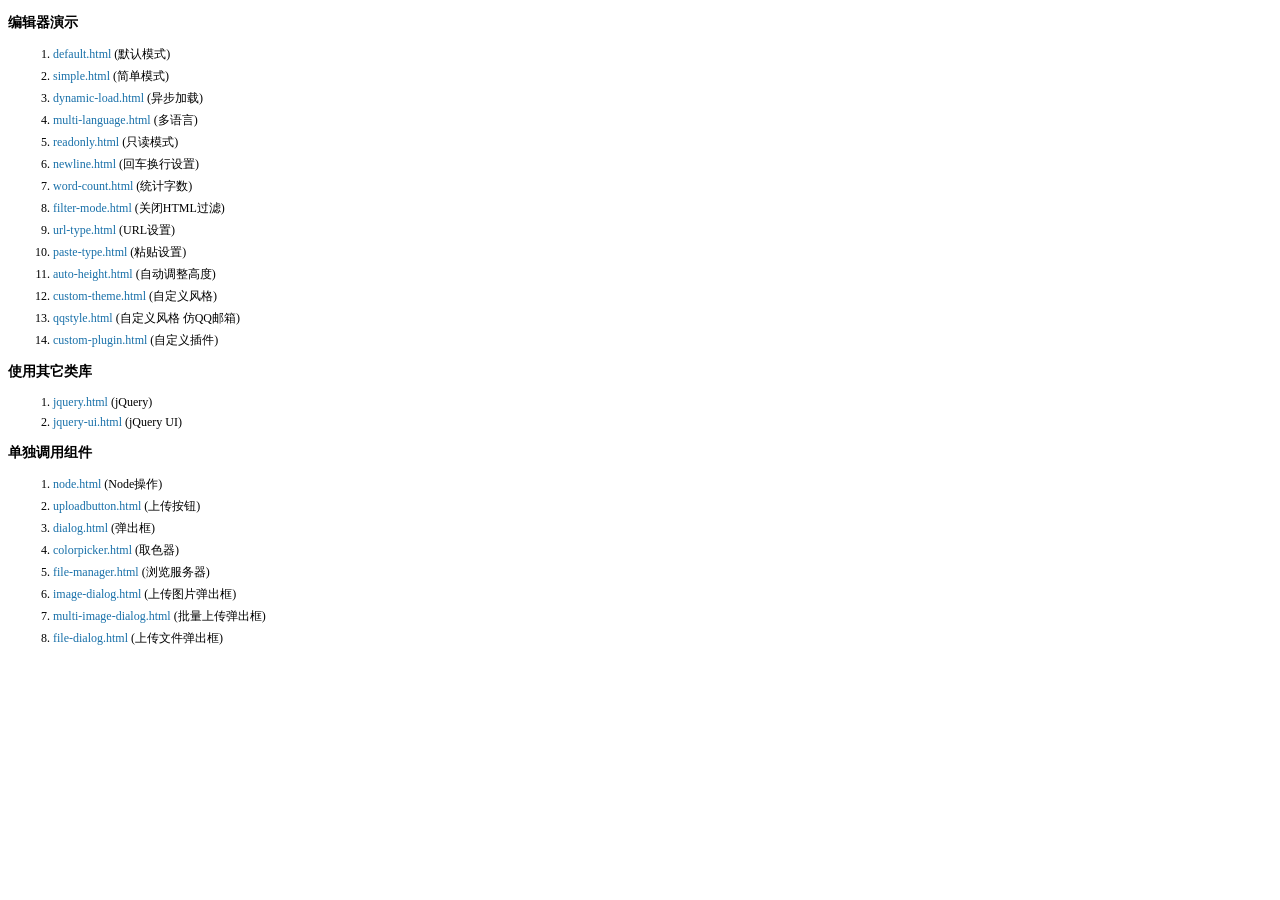
<file: webmagic-learn/src/main/resources/static/js/kindeditor-4.1.10/examples/index.html>
<!doctype html>
<html>
	<head>
		<meta charset="utf-8" />
		<title>KindEditor Examples</title>
		<style>
			body {
				font-size: 12px;
				font-family: Tahoma, Simsun;
			}
			h3 {
				font-size: 14px;
			}
			a {
				color: #1870a9;
				text-decoration: none;
			}
			a:hover {
				color: #BC2A4D;
			}
			li {
				margin: 5px;
			}
		</style>
	</head>
	<body>
		<h3>编辑器演示</h3>
		<ol>
			<li><a href="default.html" target="_blank">default.html</a> (默认模式)</li>
			<li><a href="simple.html" target="_blank">simple.html</a> (简单模式)</li>
			<li><a href="dynamic-load.html" target="_blank">dynamic-load.html</a> (异步加载)</li>
			<li><a href="multi-language.html" target="_blank">multi-language.html</a> (多语言)</li>
			<li><a href="readonly.html" target="_blank">readonly.html</a> (只读模式)</li>
			<li><a href="newline.html" target="_blank">newline.html</a> (回车换行设置)</li>
			<li><a href="word-count.html" target="_blank">word-count.html</a> (统计字数)</li>
			<li><a href="filter-mode.html" target="_blank">filter-mode.html</a> (关闭HTML过滤)</li>
			<li><a href="url-type.html" target="_blank">url-type.html</a> (URL设置)</li>
			<li><a href="paste-type.html" target="_blank">paste-type.html</a> (粘贴设置)</li>
			<li><a href="auto-height.html" target="_blank">auto-height.html</a> (自动调整高度)</li>
			<li><a href="custom-theme.html" target="_blank">custom-theme.html</a> (自定义风格)</li>
			<li><a href="qqstyle.html" target="_blank">qqstyle.html</a> (自定义风格 仿QQ邮箱)</li>
			<li><a href="custom-plugin.html" target="_blank">custom-plugin.html</a> (自定义插件)</li>
		</ol>
		<h3>使用其它类库</h3>
		<ol>
			<li><a href="jquery.html" target="_blank">jquery.html</a> (jQuery)</li>
			<li><a href="jquery-ui.html" target="_blank">jquery-ui.html</a> (jQuery UI)</li>
		</ol>
		<h3>单独调用组件</h3>
		<ol>
			<li><a href="node.html" target="_blank">node.html</a> (Node操作)</li>
			<li><a href="uploadbutton.html" target="_blank">uploadbutton.html</a> (上传按钮)</li>
			<li><a href="dialog.html" target="_blank">dialog.html</a> (弹出框)</li>
			<li><a href="colorpicker.html" target="_blank">colorpicker.html</a> (取色器)</li>
			<li><a href="file-manager.html" target="_blank">file-manager.html</a> (浏览服务器)</li>
			<li><a href="image-dialog.html" target="_blank">image-dialog.html</a> (上传图片弹出框)</li>
			<li><a href="multi-image-dialog.html" target="_blank">multi-image-dialog.html</a> (批量上传弹出框)</li>
			<li><a href="file-dialog.html" target="_blank">file-dialog.html</a> (上传文件弹出框)</li>
		</ol>
	</body>
</html>
</file>
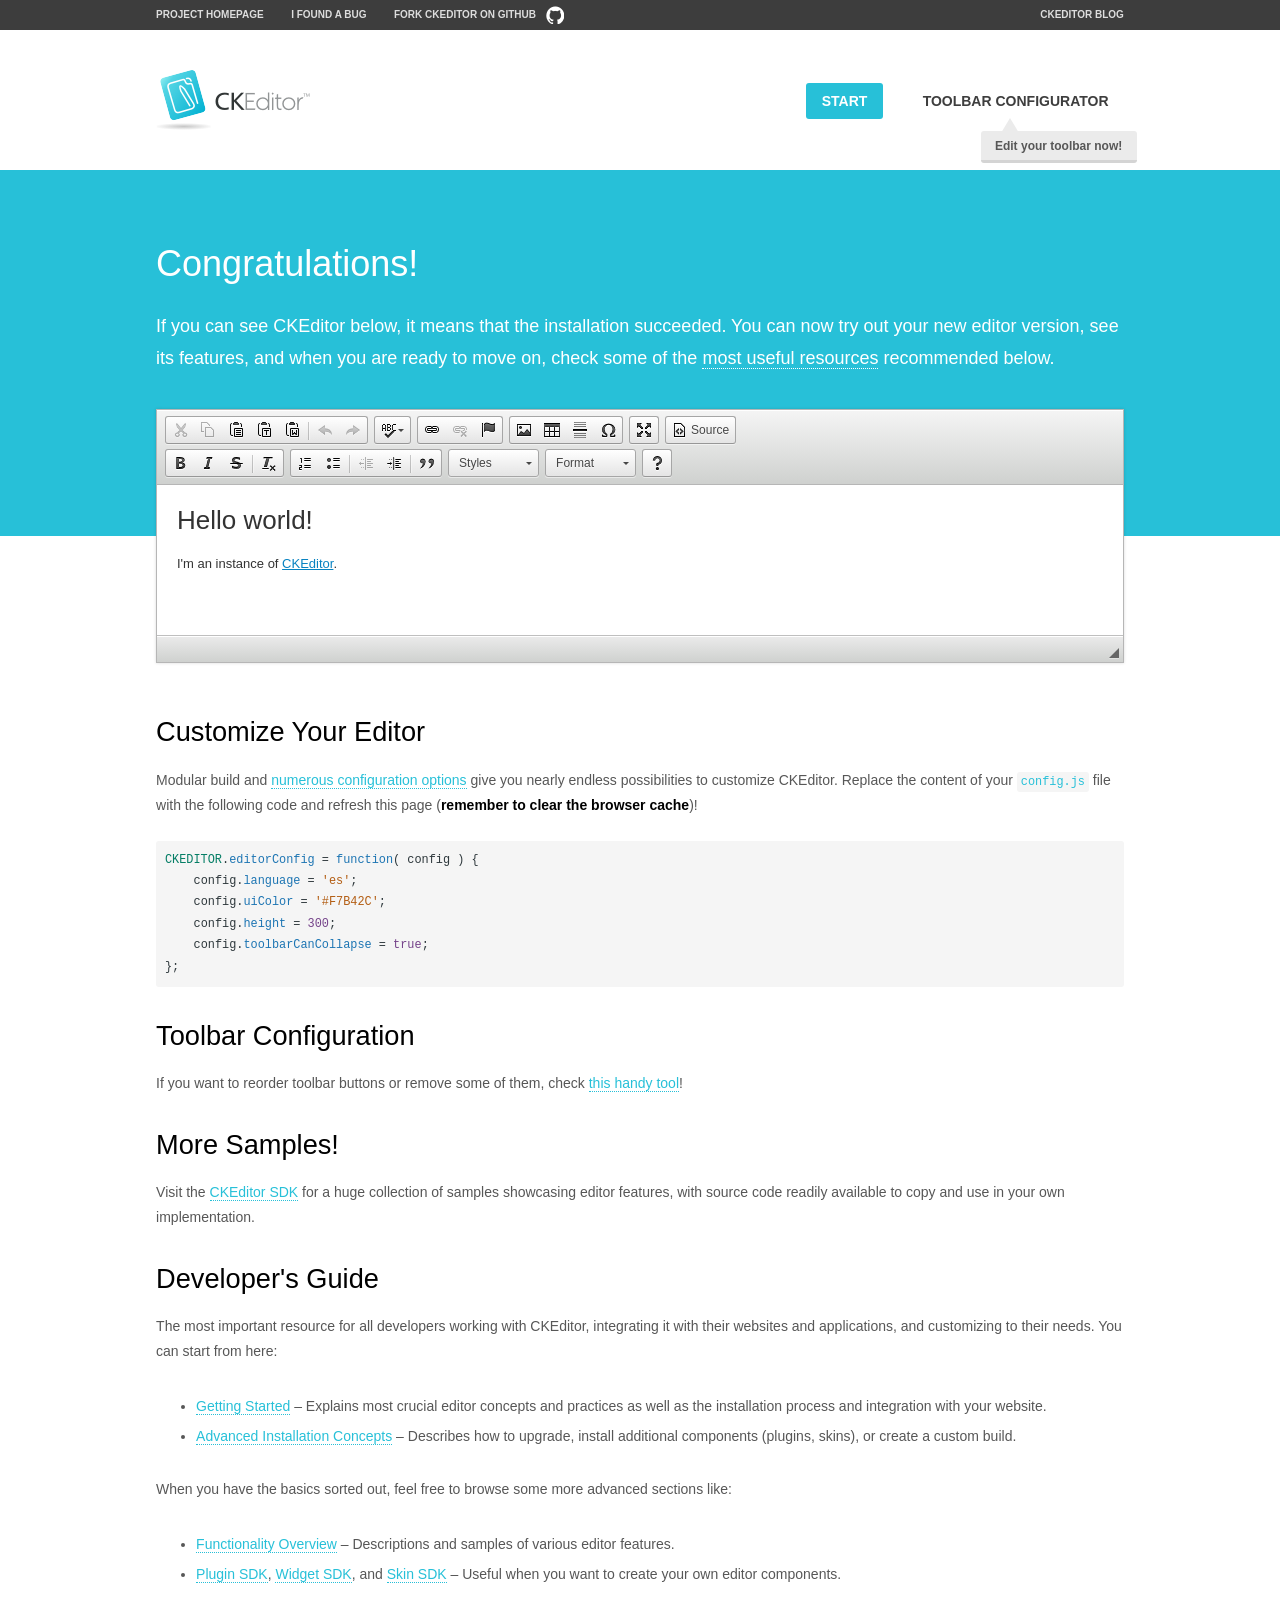
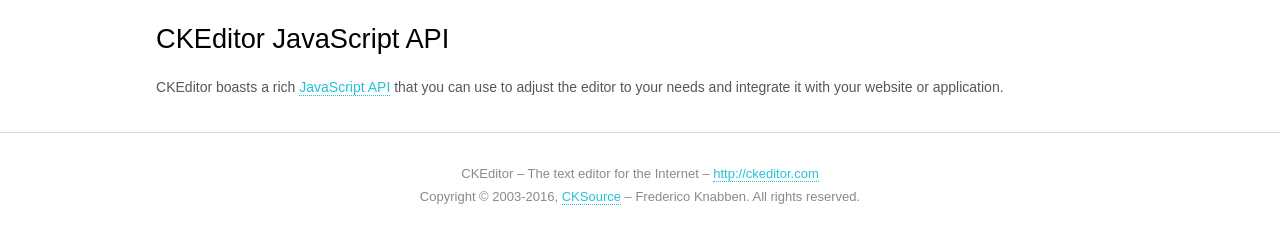
<file: webmagic-learn/src/main/resources/static/js/plugins/ckeditor/samples/index.html>
<!DOCTYPE html>
<!--
Copyright (c) 2003-2016, CKSource - Frederico Knabben. All rights reserved.
For licensing, see LICENSE.md or http://ckeditor.com/license
-->
<html>
<head>
	<meta charset="utf-8">
	<title>CKEditor Sample</title>
	<script src="../ckeditor.js"></script>
	<script src="js/sample.js"></script>
	<link rel="stylesheet" href="css/samples.css">
	<link rel="stylesheet" href="toolbarconfigurator/lib/codemirror/neo.css">
</head>
<body id="main">

<nav class="navigation-a">
	<div class="grid-container">
		<ul class="navigation-a-left grid-width-70">
			<li><a href="http://ckeditor.com">Project Homepage</a></li>
			<li><a href="http://dev.ckeditor.com/">I found a bug</a></li>
			<li><a href="http://github.com/ckeditor/ckeditor-dev" class="icon-pos-right icon-navigation-a-github">Fork CKEditor on GitHub</a></li>
		</ul>
		<ul class="navigation-a-right grid-width-30">
			<li><a href="http://ckeditor.com/blog-list">CKEditor Blog</a></li>
		</ul>
	</div>
</nav>

<header class="header-a">
	<div class="grid-container">
		<h1 class="header-a-logo grid-width-30">
			<a href="index.html"><img src="img/logo.png" alt="CKEditor Sample"></a>
		</h1>

		<nav class="navigation-b grid-width-70">
			<ul>
				<li><a href="index.html" class="button-a button-a-background">Start</a></li>
				<li><a href="toolbarconfigurator/index.html" class="button-a">Toolbar configurator <span class="balloon-a balloon-a-nw">Edit your toolbar now!</span></a></li>
			</ul>
		</nav>
	</div>
</header>

<main>
	<div class="adjoined-top">
		<div class="grid-container">
			<div class="content grid-width-100">
				<h1>Congratulations!</h1>
				<p>
					If you can see CKEditor below, it means that the installation succeeded.
					You can now try out your new editor version, see its features, and when you are ready to move on, check some of the <a href="#sample-customize">most useful resources</a> recommended below.
				</p>
			</div>
		</div>
	</div>
	<div class="adjoined-bottom">
		<div class="grid-container">
			<div class="grid-width-100">
				<div id="editor">
					<h1>Hello world!</h1>
					<p>I'm an instance of <a href="http://ckeditor.com">CKEditor</a>.</p>
				</div>
			</div>
		</div>
	</div>

	<div class="grid-container">
		<div class="content grid-width-100">
			<section id="sample-customize">
				<h2>Customize Your Editor</h2>
				<p>Modular build and <a href="http://docs.ckeditor.com/#!/guide/dev_configuration">numerous configuration options</a> give you nearly endless possibilities to customize CKEditor. Replace the content of your <code><a href="../config.js">config.js</a></code> file with the following code and refresh this page (<strong>remember to clear the browser cache</strong>)!</p>
		<pre class="cm-s-neo CodeMirror"><code><span style="padding-right: 0.1px;"><span class="cm-variable">CKEDITOR</span>.<span class="cm-property">editorConfig</span> <span class="cm-operator">=</span> <span class="cm-keyword">function</span>( <span class="cm-def">config</span> ) {</span>
<span style="padding-right: 0.1px;"><span class="cm-tab">	</span><span class="cm-variable-2">config</span>.<span class="cm-property">language</span> <span class="cm-operator">=</span> <span class="cm-string">'es'</span>;</span>
<span style="padding-right: 0.1px;"><span class="cm-tab">	</span><span class="cm-variable-2">config</span>.<span class="cm-property">uiColor</span> <span class="cm-operator">=</span> <span class="cm-string">'#F7B42C'</span>;</span>
<span style="padding-right: 0.1px;"><span class="cm-tab">	</span><span class="cm-variable-2">config</span>.<span class="cm-property">height</span> <span class="cm-operator">=</span> <span class="cm-number">300</span>;</span>
<span style="padding-right: 0.1px;"><span class="cm-tab">	</span><span class="cm-variable-2">config</span>.<span class="cm-property">toolbarCanCollapse</span> <span class="cm-operator">=</span> <span class="cm-atom">true</span>;</span>
<span style="padding-right: 0.1px;">};</span></code></pre>
			</section>

			<section>
				<h2>Toolbar Configuration</h2>
				<p>If you want to reorder toolbar buttons or remove some of them, check <a href="toolbarconfigurator/index.html">this handy tool</a>!</p>
			</section>

			<section>
				<h2>More Samples!</h2>
				<p>Visit the <a href="http://sdk.ckeditor.com">CKEditor SDK</a> for a huge collection of samples showcasing editor features, with source code readily available to copy and use in your own implementation.</p>
			</section>

			<section>
				<h2>Developer's Guide</h2>
				<p>The most important resource for all developers working with CKEditor, integrating it with their websites and applications, and customizing to their needs. You can start from here:</p>
				<ul>
					<li><a href="http://docs.ckeditor.com/#!/guide/dev_installation">Getting Started</a> &ndash; Explains most crucial editor concepts and practices as well as the installation process and integration with your website.</li>
					<li><a href="http://docs.ckeditor.com/#!/guide/dev_advanced_installation">Advanced Installation Concepts</a> &ndash; Describes how to upgrade, install additional components (plugins, skins), or create a custom build.</li>
				</ul>
					<p>When you have the basics sorted out, feel free to browse some more advanced sections like:</p>
				<ul>
					<li><a href="http://docs.ckeditor.com/#!/guide/dev_features">Functionality Overview</a> &ndash; Descriptions and samples of various editor features.</li>
					<li><a href="http://docs.ckeditor.com/#!/guide/plugin_sdk_intro">Plugin SDK</a>, <a href="http://docs.ckeditor.com/#!/guide/widget_sdk_intro">Widget SDK</a>, and <a href="http://docs.ckeditor.com/#!/guide/skin_sdk_intro">Skin SDK</a> &ndash; Useful when you want to create your own editor components.</li>
				</ul>
			</section>

			<section>
				<h2>CKEditor JavaScript API</h2>
				<p>CKEditor boasts a rich <a href="http://docs.ckeditor.com/#!/api">JavaScript API</a> that you can use to adjust the editor to your needs and integrate it with your website or application.</p>
			</section>
		</div>
	</div>
</main>

<footer class="footer-a grid-container">
	<div class="grid-container">
		<p class="grid-width-100">
			CKEditor &ndash; The text editor for the Internet &ndash; <a class="samples" href="http://ckeditor.com/">http://ckeditor.com</a>
		</p>
		<p class="grid-width-100" id="copy">
			Copyright &copy; 2003-2016, <a class="samples" href="http://cksource.com/">CKSource</a> &ndash; Frederico Knabben. All rights reserved.
		</p>
	</div>
</footer>
<script>
	initSample();
</script>

</body>
</html>
</file>
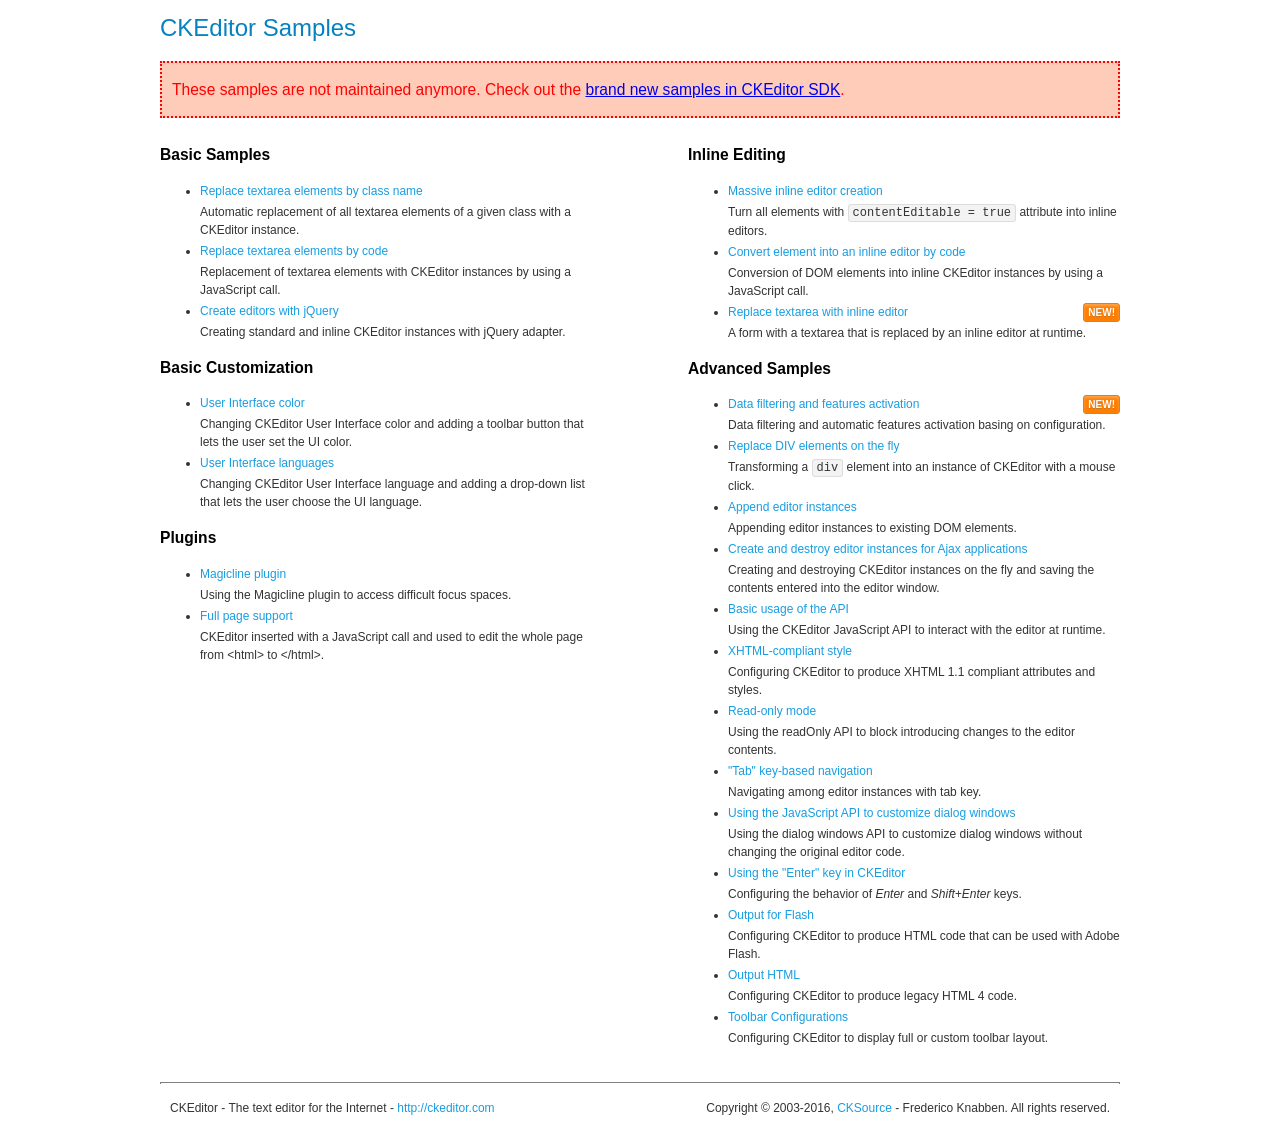
<file: webmagic-learn/src/main/resources/static/js/plugins/ckeditor/samples/old/index.html>
<!DOCTYPE html>
<!--
Copyright (c) 2003-2016, CKSource - Frederico Knabben. All rights reserved.
For licensing, see LICENSE.md or http://ckeditor.com/license
-->
<html>
<head>
	<meta charset="utf-8">
	<title>CKEditor Samples</title>
	<link rel="stylesheet" href="sample.css">
</head>
<body>
	<h1 class="samples">
		CKEditor Samples
	</h1>
	<div class="warning deprecated">
		These samples are not maintained anymore. Check out the <a href="http://sdk.ckeditor.com/">brand new samples in CKEditor SDK</a>.
	</div>
	<div class="twoColumns">
		<div class="twoColumnsLeft">
			<h2 class="samples">
				Basic Samples
			</h2>
			<dl class="samples">
				<dt><a class="samples" href="replacebyclass.html">Replace textarea elements by class name</a></dt>
				<dd>Automatic replacement of all textarea elements of a given class with a CKEditor instance.</dd>

				<dt><a class="samples" href="replacebycode.html">Replace textarea elements by code</a></dt>
				<dd>Replacement of textarea elements with CKEditor instances by using a JavaScript call.</dd>

				<dt><a class="samples" href="jquery.html">Create editors with jQuery</a></dt>
				<dd>Creating standard and inline CKEditor instances with jQuery adapter.</dd>
			</dl>

			<h2 class="samples">
				Basic Customization
			</h2>
			<dl class="samples">
				<dt><a class="samples" href="uicolor.html">User Interface color</a></dt>
				<dd>Changing CKEditor User Interface color and adding a toolbar button that lets the user set the UI color.</dd>

				<dt><a class="samples" href="uilanguages.html">User Interface languages</a></dt>
				<dd>Changing CKEditor User Interface language and adding a drop-down list that lets the user choose the UI language.</dd>
			</dl>


			<h2 class="samples">Plugins</h2>
<dl class="samples">
<dt><a class="samples" href="magicline/magicline.html">Magicline plugin</a></dt>
<dd>Using the Magicline plugin to access difficult focus spaces.</dd>

<dt><a class="samples" href="wysiwygarea/fullpage.html">Full page support</a></dt>
<dd>CKEditor inserted with a JavaScript call and used to edit the whole page from &lt;html&gt; to &lt;/html&gt;.</dd>
</dl>
		</div>
		<div class="twoColumnsRight">
			<h2 class="samples">
				Inline Editing
			</h2>
			<dl class="samples">
				<dt><a class="samples" href="inlineall.html">Massive inline editor creation</a></dt>
				<dd>Turn all elements with <code>contentEditable = true</code> attribute into inline editors.</dd>

				<dt><a class="samples" href="inlinebycode.html">Convert element into an inline editor by code</a></dt>
				<dd>Conversion of DOM elements into inline CKEditor instances by using a JavaScript call.</dd>

				<dt><a class="samples" href="inlinetextarea.html">Replace textarea with inline editor</a> <span class="new">New!</span></dt>
				<dd>A form with a textarea that is replaced by an inline editor at runtime.</dd>

				
			</dl>

			<h2 class="samples">
				Advanced Samples
			</h2>
			<dl class="samples">
				<dt><a class="samples" href="datafiltering.html">Data filtering and features activation</a> <span class="new">New!</span></dt>
				<dd>Data filtering and automatic features activation basing on configuration.</dd>

				<dt><a class="samples" href="divreplace.html">Replace DIV elements on the fly</a></dt>
				<dd>Transforming a <code>div</code> element into an instance of CKEditor with a mouse click.</dd>

				<dt><a class="samples" href="appendto.html">Append editor instances</a></dt>
				<dd>Appending editor instances to existing DOM elements.</dd>

				<dt><a class="samples" href="ajax.html">Create and destroy editor instances for Ajax applications</a></dt>
				<dd>Creating and destroying CKEditor instances on the fly and saving the contents entered into the editor window.</dd>

				<dt><a class="samples" href="api.html">Basic usage of the API</a></dt>
				<dd>Using the CKEditor JavaScript API to interact with the editor at runtime.</dd>

				<dt><a class="samples" href="xhtmlstyle.html">XHTML-compliant style</a></dt>
				<dd>Configuring CKEditor to produce XHTML 1.1 compliant attributes and styles.</dd>

				<dt><a class="samples" href="readonly.html">Read-only mode</a></dt>
				<dd>Using the readOnly API to block introducing changes to the editor contents.</dd>

				<dt><a class="samples" href="tabindex.html">"Tab" key-based navigation</a></dt>
				<dd>Navigating among editor instances with tab key.</dd>


				
<dt><a class="samples" href="dialog/dialog.html">Using the JavaScript API to customize dialog windows</a></dt>
<dd>Using the dialog windows API to customize dialog windows without changing the original editor code.</dd>

<dt><a class="samples" href="enterkey/enterkey.html">Using the &quot;Enter&quot; key in CKEditor</a></dt>
<dd>Configuring the behavior of <em>Enter</em> and <em>Shift+Enter</em> keys.</dd>

<dt><a class="samples" href="htmlwriter/outputforflash.html">Output for Flash</a></dt>
<dd>Configuring CKEditor to produce HTML code that can be used with Adobe Flash.</dd>

<dt><a class="samples" href="htmlwriter/outputhtml.html">Output HTML</a></dt>
<dd>Configuring CKEditor to produce legacy HTML 4 code.</dd>

<dt><a class="samples" href="toolbar/toolbar.html">Toolbar Configurations</a></dt>
<dd>Configuring CKEditor to display full or custom toolbar layout.</dd>

			</dl>
		</div>
	</div>
	<div id="footer">
		<hr>
		<p>
			CKEditor - The text editor for the Internet - <a class="samples" href="http://ckeditor.com/">http://ckeditor.com</a>
		</p>
		<p id="copy">
			Copyright &copy; 2003-2016, <a class="samples" href="http://cksource.com/">CKSource</a> - Frederico Knabben. All rights reserved.
		</p>
	</div>
</body>
</html>
</file>
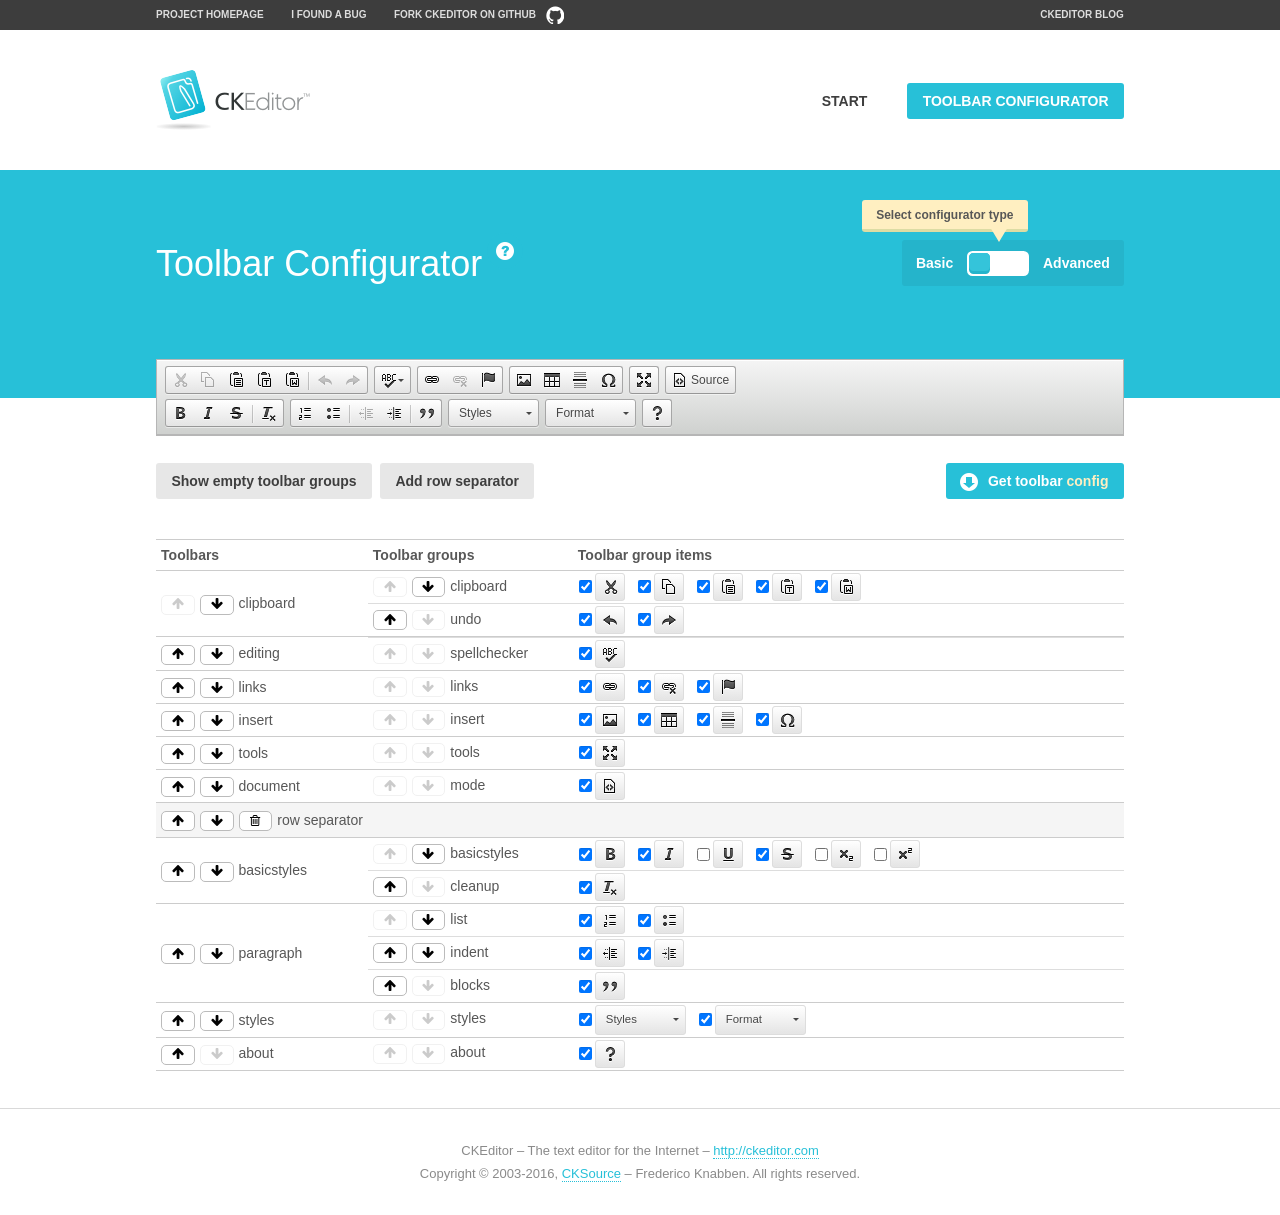
<file: webmagic-learn/src/main/resources/static/js/plugins/ckeditor/samples/toolbarconfigurator/index.html>
<!DOCTYPE html>
<!--
Copyright (c) 2003-2016, CKSource - Frederico Knabben. All rights reserved.
For licensing, see LICENSE.md or http://ckeditor.com/license
-->
<!--[if IE 8]><html class="ie8"><![endif]-->
<!--[if gt IE 8]><html><![endif]-->
<!--[if !IE]><!--><html><!--<![endif]-->
<head>
	<meta charset="utf-8">
	<title>Toolbar Configurator</title>
	<script src="../../ckeditor.js"></script>
	<script>
		if ( CKEDITOR.env.ie && CKEDITOR.env.version < 9 )
			CKEDITOR.tools.enableHtml5Elements( document );
	</script>
	<link rel="stylesheet" href="lib/codemirror/codemirror.css">
	<link rel="stylesheet" href="lib/codemirror/show-hint.css">
	<link rel="stylesheet" href="lib/codemirror/neo.css">
	<link rel="stylesheet" href="css/fontello.css">
	<link rel="stylesheet" href="../css/samples.css">
</head>
<body id="toolbar">

<nav class="navigation-a">
	<div class="grid-container">
		<ul class="navigation-a-left grid-width-70">
			<li><a href="http://ckeditor.com">Project Homepage</a></li>
			<li><a href="http://dev.ckeditor.com/">I found a bug</a></li>
			<li><a href="http://github.com/ckeditor/ckeditor-dev" class="icon-pos-right icon-navigation-a-github">Fork CKEditor on GitHub</a></li>
		</ul>
		<ul class="navigation-a-right grid-width-30">
			<li><a href="http://ckeditor.com/blog-list">CKEditor Blog</a></li>
		</ul>
	</div>
</nav>

<header class="header-a">
	<div class="grid-container">
		<h1 class="header-a-logo grid-width-30">
			<a href="../index.html"><img src="../img/logo.png" alt="CKEditor Logo"></a>
		</h1>
		<nav class="navigation-b grid-width-70">
			<ul>
				<li><a href="../index.html"  class="button-a">Start</a></li>
				<li><a href="index.html"  class="button-a button-a-background">Toolbar configurator</a></li>
			</ul>
		</nav>
	</div>
</header>

<main>
	<div class="adjoined-top">
		<div class="grid-container">
			<div class="content grid-width-100">
				<div class="grid-container-nested">
					<h1 class="grid-width-60">
						Toolbar Configurator
						<a href="#help-content" type="button" title="Configurator help" id="help" class="button-a button-a-background button-a-no-text icon-pos-left icon-question-mark">Help</a>
					</h1>

					<div class="grid-width-40 grid-switch-magic">
						<div class="switch">
							<span class="balloon-a balloon-a-se">Select configurator type</span>
							<input type="radio" name="radio" data-num="1" id="radio-basic" />
							<input type="radio" name="radio" data-num="2" id="radio-advanced" />
							<label data-for="1" for="radio-basic">Basic</label>
							<span class="switch-inner">
								<span class="handler"></span>
							</span>
							<label data-for="2" for="radio-advanced">Advanced</label>
						</div>
					</div>
				</div>
			</div>
		</div>
	</div>
	<div class="adjoined-bottom">
		<div class="grid-container">
			<div class="grid-width-100">
				<div class="editors-container">
					<div id="editor-basic"></div>
					<div id="editor-advanced"></div>
				</div>
			</div>
		</div>
	</div>

	<div class="grid-container configurator">
		<div class="content grid-width-100">
			<div class="configurator">
				<div>
					<div id="toolbarModifierWrapper"></div>
				</div>
			</div>
		</div>
	</div>

	<div id="help-content">
		<div class="grid-container">
			<div class="grid-width-100">
				<h2>What Am I Doing Here?</h2>

				<div class="grid-container grid-container-nested">
					<div class="basic">
						<div class="grid-width-50">
							<p>Arrange <a href="http://docs.ckeditor.com/#!/api/CKEDITOR.config-cfg-toolbarGroups">toolbar groups</a>, toggle <a href="http://docs.ckeditor.com/#!/api/CKEDITOR.config-cfg-removeButtons">button visibility</a> according to your needs and get your toolbar configuration.</p>
							<p>You can replace the content of the <a href="../../config.js"><code>config.js</code></a> file with the generated configuration. If you already set some configuration options you will need to merge both configurations.</p>
						</div>
						<div class="grid-width-50">
							<p>Read more about different ways of <a href="http://docs.ckeditor.com/#!/guide/dev_configuration">setting configuration</a> and do not forget about <strong>clearing browser cache</strong>.</p>
							<p>Arranging toolbar groups is the recommended way of configuring the toolbar, but if you need more freedom you can use the <a href="#advanced">advanced configurator</a>.</p>
						</div>
					</div>
					<div class="advanced" style="display: none;">
						<div class="grid-width-50">
							<p>With this code editor you can edit your <a href="http://docs.ckeditor.com/#!/api/CKEDITOR.config-cfg-toolbar">toolbar configuration</a> live.</p>
							<p>You can replace the content of the <a href="../../config.js"><code>config.js</code></a> file with the generated configuration. If you already set some configuration options you will need to merge both configurations.</p>
						</div>
						<div class="grid-width-50">
							<p>Read more about different ways of <a href="http://docs.ckeditor.com/#!/guide/dev_configuration">setting configuration</a> and do not forget about <strong>clearing browser cache</strong>.</p>
						</div>
					</div>
				</div>

				<p class="grid-container grid-container-nested">
					<button type="button" class="help-content-close grid-width-100 button-a button-a-background">Got it. Let's play!</button>
				</p>
			</div>
		</div>
	</div>
</main>

<footer class="footer-a grid-container">
	<p class="grid-width-100">
		CKEditor &ndash; The text editor for the Internet &ndash; <a class="samples" href="http://ckeditor.com/">http://ckeditor.com</a>
	</p>
	<p class="grid-width-100" id="copy">
		Copyright &copy; 2003-2016, <a class="samples" href="http://cksource.com/">CKSource</a> &ndash; Frederico Knabben. All rights reserved.
	</p>
</footer>

<script src="lib/codemirror/codemirror.js"></script>
<script src="lib/codemirror/javascript.js"></script>
<script src="lib/codemirror/show-hint.js"></script>

<script src="js/fulltoolbareditor.js"></script>
<script src="js/abstracttoolbarmodifier.js"></script>
<script src="js/toolbarmodifier.js"></script>
<script src="js/toolbartextmodifier.js"></script>
<script src="../js/sf.js"></script>

<script>
	( function() {
		'use strict';

		var mode = ( window.location.hash.substr( 1 ) === 'advanced' ) ? 'advanced' : 'basic',
			configuratorSection = CKEDITOR.document.findOne( 'main > .grid-container.configurator' ),
			basicInstruction = CKEDITOR.document.findOne( '#help-content .basic' ),
			advancedInstruction = CKEDITOR.document.findOne( '#help-content .advanced' ),

			// Configurator mode switcher.
			modeSwitchBasic = CKEDITOR.document.getById( 'radio-basic' ),
			modeSwitchAdvanced = CKEDITOR.document.getById( 'radio-advanced' );

		// Initial setup
		function updateSwitcher() {
			if ( mode === 'advanced' ) {
				modeSwitchAdvanced.$.checked = true;
			} else {
				modeSwitchBasic.$.checked = true;
			}
		}

		updateSwitcher();

		CKEDITOR.document.getWindow().on( 'hashchange', function( e ) {
			var hash = window.location.hash.substr( 1 );
			if ( !( hash === 'advanced' || hash === 'basic' ) ) {
				return;
			}
			mode = hash;
			onToolbarsDone( mode );
		} );

		CKEDITOR.document.getWindow().on( 'resize', function() {
			updateToolbar( ( mode === 'basic' ? toolbarModifier : toolbarTextModifier )[ 'editorInstance' ] );
		} );

		function onRefresh( modifier ) {
			modifier = modifier || this;

			if ( mode === 'basic' && modifier instanceof ToolbarConfigurator.ToolbarTextModifier ) {
				return;
			}

			// CodeMirror container becomes visible, so we need to refresh and to avoid rendering problems.
			if ( mode === 'advanced' && modifier instanceof ToolbarConfigurator.ToolbarTextModifier ) {
				modifier.codeContainer.refresh();
			}

			updateToolbar( modifier.editorInstance );
		}

		function updateToolbar( editor ) {
			var editorContainer = editor.container;

			// Not always editor is loaded.
			if ( !editorContainer ) {
				return;
			}

			var displayStyle = editorContainer.getStyle( 'display' );

			editorContainer.setStyle( 'display', 'block' );

			var newHeight = editorContainer.getSize( 'height' );

			var newMarginTop = parseInt( editorContainer.getComputedStyle( 'margin-top' ), 10 );
			newMarginTop = ( isNaN( newMarginTop ) ? 0 : Number( newMarginTop ) );

			var newMarginBottom = parseInt( editorContainer.getComputedStyle( 'margin-bottom' ), 10 );
			newMarginBottom = ( isNaN( newMarginBottom ) ? 0 : Number( newMarginBottom ) );

			var result = newHeight + newMarginTop + newMarginBottom;

			editorContainer.setStyle( 'display', displayStyle );

			editor.container.getAscendant( 'div' ).setStyle( 'height', result + 'px' );
		}

		var toolbarModifier = new ToolbarConfigurator.ToolbarModifier( 'editor-basic' );

		var done = 0;
		toolbarModifier.init( onToolbarInit );
		toolbarModifier.onRefresh = onRefresh;

		CKEDITOR.document.getById( 'toolbarModifierWrapper' ).append( toolbarModifier.mainContainer );

		var toolbarTextModifier = new ToolbarConfigurator.ToolbarTextModifier( 'editor-advanced' );
		toolbarTextModifier.init( onToolbarInit );
		toolbarTextModifier.onRefresh = onRefresh;

		function onToolbarInit() {
			if ( ++done === 2 ) {
				onToolbarsDone();

				positionSticky.watch( CKEDITOR.document.findOne( '.toolbar' ), function() {
					return mode === 'advanced';
				} );
			}
		}

		function onToolbarsDone() {
			if ( mode === 'basic' ) {
				toggleModeBasic( false );
			} else {
				toggleModeAdvanced( false );
			}

			updateSwitcher();

			setTimeout( function() {
				CKEDITOR.document.findOne( '.editors-container' ).addClass( 'active' );
				CKEDITOR.document.findOne( '#toolbarModifierWrapper' ).addClass( 'active' );
			}, 200 );
		}

		CKEDITOR.document.getById( 'toolbarModifierWrapper' ).append( toolbarTextModifier.mainContainer );

		function toogleModeSwitch( onElement, offElement, onModifier, offModifier ) {
			onElement.addClass( 'fancy-button-active' );
			offElement.removeClass( 'fancy-button-active' );

			onModifier.showUI();
			offModifier.hideUI();
		}

		function toggleModeBasic( callOnRefresh ) {
			callOnRefresh = ( callOnRefresh !== false );
			mode = 'basic';
			window.location.hash = '#basic';
			toogleModeSwitch( modeSwitchBasic, modeSwitchAdvanced, toolbarModifier, toolbarTextModifier );

			configuratorSection.removeClass( 'freed-width' );
			basicInstruction.show();
			advancedInstruction.hide();

			callOnRefresh && onRefresh( toolbarModifier );
		}

		function toggleModeAdvanced( callOnRefresh ) {
			callOnRefresh = ( callOnRefresh !== false );
			mode = 'advanced';
			window.location.hash = '#advanced';
			toogleModeSwitch( modeSwitchAdvanced, modeSwitchBasic, toolbarTextModifier, toolbarModifier );

			configuratorSection.addClass( 'freed-width' );
			advancedInstruction.show();
			basicInstruction.hide();

			callOnRefresh && onRefresh( toolbarTextModifier );
		}

		modeSwitchBasic.on( 'click', toggleModeBasic );
		modeSwitchAdvanced.on( 'click', toggleModeAdvanced );

		//
		// Position:sticky for the toolbar.
		//

		// Will make elements behave like they were styled with position:sticky.
		var positionSticky = {
			// Store object: {
			// 		element: CKEDITOR.dom.element, // Element which will float.
			// 		placeholder: CKEDITOR.dom.element, // Placeholder which is place to prevent page bounce.
			// 		isFixed: boolean // Whether element float now.
			// }
			watched: [],

			active: [],

			staticContainer: null,

			init: function() {
				var element = CKEDITOR.dom.element.createFromHtml(
					'<div class="staticContainer">' +
						'<div class="grid-container" >' +
							'<div class="grid-width-100">' +
								'<div class="inner"></div>' +
							'</div>' +
						'</div>' +
					'</div>' );

				this.staticContainer = element.findOne( '.inner' );

				CKEDITOR.document.getBody().append( element );
			},

			watch: function( element, preventFunc ) {
				this.watched.push( {
					element: element,
					placeholder: new CKEDITOR.dom.element( 'div' ),
					isFixed: false,
					preventFunc: preventFunc
				} );
			},

			checkAll: function() {
				for ( var i = 0; i < this.watched.length; i++ ) {
					this.check( this.watched[ i ] );
				}
			},

			check: function( element ) {
				var isFixed = element.isFixed;
				var shouldBeFixed = this.shouldBeFixed( element );

				// Nothing to be done.
				if ( isFixed === shouldBeFixed ) {
					return;
				}

				var placeholder = element.placeholder;

				if ( isFixed ) {
					// Unfixing.

					element.element.insertBefore( placeholder );
					placeholder.remove();

					element.element.removeStyle( 'margin' );

					this.active.splice( CKEDITOR.tools.indexOf( this.active, element ), 1 );

				} else {
					// Fixing.
					placeholder.setStyle( 'width', element.element.getSize( 'width' ) + 'px' );
					placeholder.setStyle( 'height', element.element.getSize( 'height' ) + 'px' );
					placeholder.setStyle( 'margin-bottom', element.element.getComputedStyle( 'margin-bottom' ) );
					placeholder.setStyle( 'display', element.element.getComputedStyle( 'display' ) );
					placeholder.insertAfter( element.element );

					this.staticContainer.append( element.element );

					this.active.push( element );
				}

				element.isFixed = !element.isFixed;
			},

			shouldBeFixed: function( element ) {
				if ( element.preventFunc && element.preventFunc() ) {
					return false;
				}

				// If element is already fixed we are checking it's placeholder.
				var related = ( element.isFixed ? element.placeholder : element.element ),
					clientRect = related.$.getBoundingClientRect(),
					staticHeight = this.staticContainer.getSize('height' ),
					elemHeight = element.element.getSize( 'height' );

				if ( element.isFixed ) {
					return ( clientRect.top + elemHeight < staticHeight );
				} else {
					return ( clientRect.top < staticHeight );
				}
			}
		};

		positionSticky.init();

		CKEDITOR.document.getWindow().on( 'scroll',
			new CKEDITOR.tools.eventsBuffer( 100, positionSticky.checkAll, positionSticky ).input
		);

		// Make the toolbar sticky.
		positionSticky.watch( CKEDITOR.document.findOne( '.editors-container' ) );

		// Help button and help-content.
		( function() {
			var helpButton = CKEDITOR.document.getById( 'help' ),
				helpContent = CKEDITOR.document.getById( 'help-content' );

			// Don't show help button on IE8 because it's unsupported by Pico Modal.
			if ( CKEDITOR.env.ie && CKEDITOR.env.version == 8 ) {
				helpButton.hide();
			} else {
				// Display help modal when the button is clicked.
				helpButton.on( 'click', function( evt ) {
					SF.modal( {
						// Clone modal content from DOM.
						content: helpContent.getHtml(),

						afterCreate: function( modal ) {
							// Enable modal content button to close the modal.
							new CKEDITOR.dom.element( modal.modalElem() ).findOne( '.help-content-close' ).once( 'click', modal.close );
						}
					} ).show();
				} );
			}
		} )();
	} )();
</script>
</body>
</html>
</file>
<file: webmagic-learn/src/main/resources/static/js/plugins/ckeditor/samples/css/samples.css>
/**
 * @license Copyright (c) 2003-2016, CKSource - Frederico Knabben. All rights reserved.
 * For licensing, see LICENSE.md or http://ckeditor.com/license
 */
@media (max-width: 900px) {
  .global-is-mobile-hidden {
    display: none !important;
  }
}
article,
aside,
details,
figcaption,
figure,
footer,
header,
hgroup,
main,
menu,
nav,
section {
  display: block;
}
body,
html {
  margin: 0;
  padding: 0;
  font: 16px / 1.8 Arial, 'Helvetica Neue', Helvetica, sans-serif;
  font-weight: 300;
  color: #575757;
}
.grid-width-10 {
  width: 10%;
}
.grid-width-20 {
  width: 20%;
}
.grid-width-30 {
  width: 30%;
}
.grid-width-40 {
  width: 40%;
}
.grid-width-50 {
  width: 50%;
}
.grid-width-60 {
  width: 60%;
}
.grid-width-70 {
  width: 70%;
}
.grid-width-80 {
  width: 80%;
}
.grid-width-90 {
  width: 90%;
}
.grid-width-100 {
  width: 100%;
}
@media (max-width: 900px) {
  .grid-width-10,
  .grid-width-20,
  .grid-width-30,
  .grid-width-40,
  .grid-width-50,
  .grid-width-60,
  .grid-width-70,
  .grid-width-80,
  .grid-width-90,
  .grid-width-100 {
    width: 100%;
  }
}
*[class*="grid-width"] {
  -webkit-box-sizing: border-box;
  -moz-box-sizing: border-box;
  box-sizing: border-box;
  padding-left: 4%;
  padding-right: 4%;
  float: left;
}
*[class*="grid-width"]:after,
.grid-container:after,
*[class*="grid-width"]:before,
.grid-container:before {
  content: '';
  display: block;
  overflow: hidden;
  visibility: hidden;
  font-size: 0;
  line-height: 0;
  width: 0;
  height: 0;
}
*[class*="grid-width"]:after,
.grid-container:after {
  clear: both;
}
.grid-container {
  -webkit-box-sizing: border-box;
  -moz-box-sizing: border-box;
  box-sizing: border-box;
  margin-left: auto;
  margin-right: auto;
}
.grid-container-nested *[class*="grid-width"]:first-child {
  padding-left: 0;
}
.grid-container-nested *[class*="grid-width"]:last-child {
  padding-right: 0;
}
@media (max-width: 900px) {
  .grid-container-nested *[class*="grid-width"]:first-child {
    padding-left: 4%;
  }
  .grid-container-nested *[class*="grid-width"]:last-child {
    padding-right: 4%;
  }
}
.header-a {
  min-height: 140px;
  overflow: hidden;
}
.header-a .header-a-logo {
  margin: 40px 0 0;
}
@media (max-width: 900px) {
  .header-a .header-a-logo {
    text-align: center;
  }
}
.header-a .header-a-logo img {
  border: transparent;
}
.navigation-a {
  height: 30px;
  background: #3d3d3d;
  position: absolute;
  left: 0;
  right: 0;
  top: 0;
  padding: 0;
  overflow: hidden;
}
@media (max-width: 900px) {
  .navigation-a {
    text-align: center;
  }
}
.navigation-a ul {
  list-style: none;
  margin: 0;
  overflow: hidden;
}
.navigation-a ul li,
.navigation-a ul li a {
  display: inline-block;
}
@media (max-width: 900px) {
  .navigation-a ul {
    width: auto;
    text-overflow: ellipsis;
    white-space: nowrap;
    display: inline-block;
    float: none;
  }
  .navigation-a ul:before,
  .navigation-a ul:after {
    display: none;
  }
}
.navigation-a ul.navigation-a-left {
  text-align: left;
}
@media (max-width: 900px) {
  .navigation-a ul.navigation-a-left {
    padding-right: 0;
  }
}
.navigation-a ul.navigation-a-right {
  text-align: right;
}
@media (max-width: 900px) {
  .navigation-a ul.navigation-a-right {
    padding-left: 23px;
  }
}
.navigation-a ul li + li {
  margin-left: 23px;
}
.navigation-a ul li a {
  font-size: 10px;
  font-size: 0.625rem;
  line-height: 18px;
  line-height: 1.13rem;
  line-height: 30px;
  float: left;
  color: #dddddd;
  font-weight: bold;
  text-decoration: none;
  text-transform: uppercase;
}
.navigation-a ul li a:hover {
  cursor: pointer;
  color: #ffffff;
}
.icon-navigation-a-github:before,
.icon-navigation-a-github:after {
  background-image: url("[data-uri]");
}
.navigation-b {
  text-align: right;
  margin: 52px 0 0;
  overflow: visible;
}
@media (max-width: 900px) {
  .navigation-b {
    text-align: center;
    margin-top: 20px;
    padding: 0;
  }
}
.navigation-b ul {
  padding: 0;
  list-style: none;
  margin: 0;
  overflow: visible;
}
.navigation-b ul li,
.navigation-b ul li a {
  display: inline-block;
}
@media (max-width: 900px) {
  .navigation-b ul {
    display: table;
    width: 100%;
    padding-bottom: 1.5em;
  }
}
@media (max-width: 900px) {
  .navigation-b ul li {
    display: table-row;
  }
}
.navigation-b ul li + li {
  margin-left: 20px;
}
@media (max-width: 900px) {
  .navigation-b ul li + li {
    margin-left: 0;
  }
}
.navigation-b ul li a {
  -webkit-box-sizing: border-box;
  -moz-box-sizing: border-box;
  box-sizing: border-box;
  text-transform: uppercase;
  text-decoration: none;
  outline: none;
}
@media (max-width: 900px) {
  .navigation-b ul li a {
    width: 100%;
    -webkit-border-radius: 0;
    -webkit-background-clip: padding-box;
    -moz-border-radius: 0;
    -moz-background-clip: padding;
    border-radius: 0;
    background-clip: padding-box;
  }
}
.footer-a {
  font-size: 13px;
  font-size: 0.8125rem;
  line-height: 23.4px;
  line-height: 1.46rem;
  padding-top: 2.25em;
  padding-bottom: 2.25em;
  overflow: hidden;
  color: #8a8a8a;
}
.footer-a a {
  color: #27c0d8;
  text-decoration: none;
  border-bottom: 1px dotted #27c0d8;
}
.footer-a a:hover {
  color: #23adc2;
}
.footer-a p {
  margin: 0;
  display: inline-block;
  text-align: center;
}
.content {
  font-size: 14px;
  font-size: 0.875rem;
  line-height: 25.2px;
  line-height: 1.57rem;
  overflow: hidden;
  padding-top: 1.5em;
  padding-bottom: 1.5em;
}
.content p {
  margin: 0.75em 0;
}
.content ul,
.content ol,
.content pre,
.content blockquote,
.content textarea:not([class^="cke"]),
.content .cke {
  margin: 1.875em 0;
}
.content code,
.content kbd {
  -webkit-border-radius: 3px;
  -webkit-background-clip: padding-box;
  -moz-border-radius: 3px;
  -moz-background-clip: padding;
  border-radius: 3px;
  background-clip: padding-box;
  padding: 3px 4px;
}
.content pre,
.content code,
.content kbd,
.content blockquote {
  background: #f5f5f5;
}
.content blockquote,
.content pre {
  background: none;
  border-left: 4px solid #27c0d8;
  padding: 1.5em 2.25em;
}
.content p a,
.content ul a,
.content ol a,
.content blockquote a,
.content h1 a,
.content h2 a,
.content h3 a,
.content h4 a,
.content h5 a {
  color: #27c0d8;
  text-decoration: none;
  border-bottom: 1px dotted #27c0d8;
}
.content p a:hover,
.content ul a:hover,
.content ol a:hover,
.content blockquote a:hover,
.content h1 a:hover,
.content h2 a:hover,
.content h3 a:hover,
.content h4 a:hover,
.content h5 a:hover {
  color: #23adc2;
}
.content h1,
.content h2,
.content h3,
.content h4,
.content h5 {
  color: #000;
  font-weight: 100;
}
.content h1 code,
.content h2 code,
.content h3 code,
.content h4 code,
.content h5 code,
.content h1 kbd,
.content h2 kbd,
.content h3 kbd,
.content h4 kbd,
.content h5 kbd {
  font-size: inherit;
}
.content h1 a.content-heading-anchor,
.content h2 a.content-heading-anchor,
.content h3 a.content-heading-anchor,
.content h4 a.content-heading-anchor,
.content h5 a.content-heading-anchor {
  font-weight: 100;
  vertical-align: middle;
  opacity: 0;
  border: 0;
}
.content h1:hover a.content-heading-anchor,
.content h2:hover a.content-heading-anchor,
.content h3:hover a.content-heading-anchor,
.content h4:hover a.content-heading-anchor,
.content h5:hover a.content-heading-anchor {
  opacity: 1;
}
.content h1:target a,
.content h2:target a,
.content h3:target a,
.content h4:target a,
.content h5:target a {
  -webkit-animation: targetLinkOpacity 0.5s linear alternate;
  -moz-animation: targetLinkOpacity 0.5s linear alternate;
  -o-animation: targetLinkOpacity 0.5s linear alternate;
  animation: targetLinkOpacity 0.5s linear alternate;
  opacity: 1;
}
.content input,
.content select,
.content textarea:not([class^="cke"]) {
  -webkit-border-radius: 3px;
  -webkit-background-clip: padding-box;
  -moz-border-radius: 3px;
  -moz-background-clip: padding;
  border-radius: 3px;
  background-clip: padding-box;
  -webkit-box-shadow: inset 0 1px 1px rgba(0, 0, 0, 0.08);
  -moz-box-shadow: inset 0 1px 1px rgba(0, 0, 0, 0.08);
  box-shadow: inset 0 1px 1px rgba(0, 0, 0, 0.08);
  font: inherit;
  color: inherit;
  border: 1px solid #d9d9d9;
  padding: .2em .5em;
}
.content input:focus,
.content select:focus,
.content textarea:not([class^="cke"]):focus {
  border-color: #66afe9;
  outline: 0;
  -webkit-box-shadow: inset 0 1px 1px rgba(0, 0, 0, 0.08), 0 0 8px #93c6ef;
  -moz-box-shadow: inset 0 1px 1px rgba(0, 0, 0, 0.08), 0 0 8px #93c6ef;
  box-shadow: inset 0 1px 1px rgba(0, 0, 0, 0.08), 0 0 8px #93c6ef;
}
.content abbr {
  border-bottom: 1px dotted #666;
  cursor: pointer;
}
.content blockquote {
  font-style: italic;
  font-family: Georgia, Times, "Times New Roman", serif;
  font-size: 16px;
  font-size: 1rem;
  line-height: 28.8px;
  line-height: 1.8rem;
}
.content em {
  font-style: italic;
}
.content h1 {
  font-size: 36px;
  font-size: 2.25rem;
  line-height: 64.8px;
  line-height: 4.05rem;
  margin: 1.125em 0 0;
}
.content h2 {
  font-size: 27.2px;
  font-size: 1.7rem;
  line-height: 48.96px;
  line-height: 3.06rem;
  margin: 0.9em 0 0;
}
.content h3 {
  font-size: 24px;
  font-size: 1.5rem;
  line-height: 43.2px;
  line-height: 2.7rem;
  font-weight: 500;
  margin: 0.75em 0 0;
}
.content h4 {
  font-size: 19.2px;
  font-size: 1.2rem;
  line-height: 34.56px;
  line-height: 2.16rem;
  font-weight: 500;
  margin: 0.75em 0 0;
}
.content h5 {
  font-size: 17.6px;
  font-size: 1.1rem;
  line-height: 31.68px;
  line-height: 1.98rem;
  font-weight: 500;
  margin: 0.75em 0 0;
}
.content hr {
  border: 0;
  border-top: 4px solid #d9d9d9;
  margin: 1.5em 0;
}
.content input[type="text"] {
  height: 1.8em;
  line-height: 1.8em;
}
.content input[type="button"] {
  -webkit-appearance: button;
  -moz-appearance: button;
  appearance: button;
}
.content kbd {
  font-size: 12px;
  font-size: 0.75rem;
  line-height: 21.6px;
  line-height: 1.35rem;
  font-family: Arial, 'Helvetica Neue', Helvetica, sans-serif;
  padding: 2px 6px;
  -webkit-box-shadow: 0 0 4px #ffffff inset, 0 2px 0 #d9d9d9;
  -moz-box-shadow: 0 0 4px #ffffff inset, 0 2px 0 #d9d9d9;
  box-shadow: 0 0 4px #ffffff inset, 0 2px 0 #d9d9d9;
}
.content p img {
  vertical-align: middle;
}
.content p pre {
  padding: 1.5em;
}
.content pre {
  padding: 0;
  border: 0;
  tab-size: 4;
  -o-tab-size: 4;
  -moz-tab-size: 4;
}
.content pre,
.content code {
  font-size: 11.89px;
  font-size: 0.743rem;
  line-height: 21.4px;
  line-height: 1.34rem;
  font-family: Consolas, Menlo, Monaco, Lucida Console, Liberation Mono, DejaVu Sans Mono, Bitstream Vera Sans Mono, Courier New, monospace, serif;
}
.content pre a,
.content code a {
  border: 0;
}
.content pre code {
  padding: 0.75em;
  display: block;
}
.content strong {
  color: #000;
}
.content ul ul,
.content ol ul,
.content ul ol,
.content ol ol {
  margin: 0.75em 0;
}
.content ul li,
.content ol li {
  font-size: 14px;
  font-size: 0.875rem;
  line-height: 30.24px;
  line-height: 1.89rem;
}
.content textarea:not([class^="cke"]) {
  width: 100%;
}
.content div.todo {
  border: 2px dotted #444;
  padding: 10px;
  margin: 60px 0 10px 0;
  /* Remove me some day */
}
.content div.todo:before {
  content: "TODO";
  font-weight: bold;
}
body a.button-a,
body button.button-a,
body input.button-a {
  -webkit-border-radius: 3px;
  -webkit-background-clip: padding-box;
  -moz-border-radius: 3px;
  -moz-background-clip: padding;
  border-radius: 3px;
  background-clip: padding-box;
  font-size: 14px;
  font-size: 0.875rem;
  line-height: 25.2px;
  line-height: 1.57rem;
  height: 36px;
  line-height: 36px;
  padding: 0 1.1em;
  font-weight: 700;
  color: #3e3e3e;
  white-space: nowrap;
  text-decoration: none;
  display: inline-block;
  cursor: pointer;
  border: 0;
  vertical-align: middle;
  margin: 1px 0;
  background: transparent;
}
body a.button-a.icon-pos-left,
body button.button-a.icon-pos-left,
body input.button-a.icon-pos-left {
  padding-left: .8em;
}
body a.button-a.icon-pos-right,
body button.button-a.icon-pos-right,
body input.button-a.icon-pos-right {
  padding-right: .8em;
}
body a.button-a.button-a-no-text,
body button.button-a.button-a-no-text,
body input.button-a.button-a-no-text {
  -webkit-border-radius: 100px;
  -webkit-background-clip: padding-box;
  -moz-border-radius: 100px;
  -moz-background-clip: padding;
  border-radius: 100px;
  background-clip: padding-box;
  width: 36px;
  padding: 0;
  text-indent: -999px;
  overflow: hidden;
  position: relative;
  text-align: center;
}
body a.button-a.button-a-no-text:before,
body button.button-a.button-a-no-text:before,
body input.button-a.button-a-no-text:before {
  position: absolute;
  left: 50%;
  top: 50%;
  margin: -9px 0 0 -9px;
}
@media (max-width: 900px) {
  body a.button-a.button-a-mobile-collapsed,
  body button.button-a.button-a-mobile-collapsed,
  body input.button-a.button-a-mobile-collapsed {
    -webkit-border-radius: 100px;
    -webkit-background-clip: padding-box;
    -moz-border-radius: 100px;
    -moz-background-clip: padding;
    border-radius: 100px;
    background-clip: padding-box;
    width: 36px;
    padding: 0;
    text-indent: -999px;
    overflow: hidden;
    position: relative;
    text-align: center;
  }
  body a.button-a.button-a-mobile-collapsed:before,
  body button.button-a.button-a-mobile-collapsed:before,
  body input.button-a.button-a-mobile-collapsed:before {
    position: absolute;
    left: 50%;
    top: 50%;
    margin: -9px 0 0 -9px;
  }
  body a.button-a.button-a-mobile-collapsed:before,
  body button.button-a.button-a-mobile-collapsed:before,
  body input.button-a.button-a-mobile-collapsed:before {
    position: absolute;
    left: 50%;
    top: 50%;
    margin: -9px 0 0 -9px;
  }
}
body a.button-a:active,
body button.button-a:active,
body input.button-a:active,
body a.button-a:hover,
body button.button-a:hover,
body input.button-a:hover {
  color: #fff;
  background: #23adc2;
}
body a.button-a:focus,
body button.button-a:focus,
body input.button-a:focus {
  border-color: #66afe9;
  outline: 0;
  -webkit-box-shadow: inset 0 1px 1px rgba(0, 0, 0, 0.075), 0 0 8px #93c6ef;
  -moz-box-shadow: inset 0 1px 1px rgba(0, 0, 0, 0.075), 0 0 8px #93c6ef;
  box-shadow: inset 0 1px 1px rgba(0, 0, 0, 0.075), 0 0 8px #93c6ef;
}
body a.button-a-soft,
body button.button-a-soft,
body input.button-a-soft {
  background: #e7e7e7;
}
body a.button-a-soft:active,
body button.button-a-soft:active,
body input.button-a-soft:active,
body a.button-a-soft:hover,
body button.button-a-soft:hover,
body input.button-a-soft:hover {
  color: #3e3e3e;
  background: #cecece;
}
body a.button-a-background,
body button.button-a-background,
body input.button-a-background,
body a.navigation-b ul li a:hover,
body button.navigation-b ul li a:hover,
body input.navigation-b ul li a:hover {
  color: #fff;
  background: #27c0d8;
}
body a.button-a-background:active,
body button.button-a-background:active,
body input.button-a-background:active,
body a.button-a-background:hover,
body button.button-a-background:hover,
body input.button-a-background:hover,
body a.navigation-b ul li a:hover:active,
body button.navigation-b ul li a:hover:active,
body input.navigation-b ul li a:hover:active,
body a.navigation-b ul li a:hover:hover,
body button.navigation-b ul li a:hover:hover,
body input.navigation-b ul li a:hover:hover {
  color: #fff;
  background: #23adc2;
}
.balloon-a {
  font-size: 12px;
  font-size: 0.75rem;
  line-height: 21.6px;
  line-height: 1.35rem;
  -webkit-border-radius: 3px;
  -webkit-background-clip: padding-box;
  -moz-border-radius: 3px;
  -moz-background-clip: padding;
  border-radius: 3px;
  background-clip: padding-box;
  border-bottom: 3px solid #d4d4d4;
  background: #ebebeb;
  display: inline-block;
  white-space: nowrap;
  padding: .4em 1.2em .2em;
  font-weight: 700;
  position: relative;
  z-index: 1000;
  text-transform: none;
  color: #575757;
}
.balloon-a:hover {
  color: #575757;
}
.balloon-a:before {
  content: '';
  width: 0;
  height: 0;
  border-style: solid;
  position: absolute;
}
.balloon-a-ne:before,
.balloon-a-nw:before {
  top: -13px;
  border-width: 0 9px 15.6px 9px;
  border-color: transparent transparent #ebebeb transparent;
}
.balloon-a-se:before,
.balloon-a-sw:before {
  bottom: -13px;
  border-width: 15.6px 9px 0 9px;
  border-color: #ebebeb transparent transparent transparent;
}
.balloon-a-nw:before,
.balloon-a-sw:before {
  left: 20px;
}
.balloon-a-ne:before,
.balloon-a-se:before {
  right: 20px;
}
.icon-pos-left:before,
.icon-pos-right:after {
  content: '';
  display: inline-block;
  width: 18px;
  height: 18px;
  vertical-align: middle;
  background-repeat: no-repeat;
}
.icon-pos-left:before {
  margin-right: 10px;
}
.icon-pos-right:after {
  margin-left: 10px;
}
.icon-download:before,
.icon-download:after {
  background-image: url("[data-uri]");
}
.icon-question-mark:before,
.icon-question-mark:after {
  background-image: url("[data-uri]");
}
.icon-close:before,
.icon-close:after {
  background-image: url("[data-uri]");
}
.ie8 .switch > * {
  vertical-align: middle;
}
.ie8 .switch input[type="radio"] {
  margin: 0 0.25em;
  display: inline-block;
}
.ie8 .switch label {
  margin-left: 0 !important;
  margin-right: 0 !important;
}
.ie8 .switch label[data-for="1"] {
  float: left;
}
.ie8 .switch label[data-for="2"] {
  float: right;
}
.ie8 .switch .switch-inner {
  display: none;
}
.switch {
  font-size: 14px;
  font-size: 0.875rem;
  line-height: 25.2px;
  line-height: 1.57rem;
  font-weight: bold;
  background-color: #27c0d8;
  overflow: hidden;
  display: inline-block;
  padding: 0.75em 0.25em;
  color: #fff;
  -webkit-border-radius: 3px;
  -webkit-background-clip: padding-box;
  -moz-border-radius: 3px;
  -moz-background-clip: padding;
  border-radius: 3px;
  background-clip: padding-box;
  position: relative;
}
.switch input[type="radio"] {
  display: none;
}
.switch label {
  position: relative;
  z-index: 2;
  float: left;
  cursor: pointer;
  padding: 0 0.75em;
}
.switch label:hover {
  text-decoration: underline;
}
.switch .switch-inner {
  float: left;
  background-color: #FFF;
  height: 1.5em;
  width: 4.125em;
  padding: 2px;
  margin: 0 0.25em;
  -webkit-border-radius: 5.5px;
  -webkit-background-clip: padding-box;
  -moz-border-radius: 5.5px;
  -moz-background-clip: padding;
  border-radius: 5.5px;
  background-clip: padding-box;
}
.switch .switch-inner .handler {
  overflow: hidden;
  position: relative;
  display: block;
  height: 1.5em;
  width: 1.5em;
  background: #25b4cb;
  -webkit-border-radius: 4.5px;
  -webkit-background-clip: padding-box;
  -moz-border-radius: 4.5px;
  -moz-background-clip: padding;
  border-radius: 4.5px;
  background-clip: padding-box;
}
.switch .switch-inner .handler:before {
  content: '';
  display: block;
  position: absolute;
  top: 0;
  right: 0;
  bottom: 3px;
  left: 0;
  background-color: #34c4da;
  -webkit-border-bottom-left-radius: 4.5px;
  -moz-border-radius-bottomleft: 4.5px;
  border-bottom-left-radius: 4.5px;
  -webkit-border-bottom-right-radius: 4.5px;
  -webkit-background-clip: padding-box;
  -moz-border-radius-bottomright: 4.5px;
  -moz-background-clip: padding;
  border-bottom-right-radius: 4.5px;
  background-clip: padding-box;
}
.switch:hover .switch-inner .handler:before {
  background: #45c9dd;
}
.switch input[data-num="2"]:checked ~ .switch-inner > .handler {
  margin-left: auto;
}
.switch input[data-num="2"]:checked ~ label[data-for="1"] {
  padding-right: 5.125em;
  margin-right: -4.375em;
}
.switch input[data-num="1"]:checked ~ label[data-for="2"] {
  padding-left: 5.125em;
  margin-left: -4.375em;
}
.toggler {
  -webkit-user-select: none;
  -moz-user-select: none;
  -ms-user-select: none;
  user-select: none;
}
.toggler label {
  cursor: pointer;
}
.toggler [data-collapse] {
  display: inherit;
}
.toggler [data-expand] {
  display: none;
}
.toggler.collapsed [data-collapse] {
  display: none;
}
.toggler.collapsed [data-expand] {
  display: inherit;
}
.toggler-container {
  overflow: hidden;
}
.toggler-container.collapsed {
  height: 0;
}
.icon-toggler-expanded:before,
.icon-toggler-collapsed:before,
.icon-toggler-expanded:after,
.icon-toggler-collapsed:after {
  background-image: url("[data-uri]");
}
.icon-toggler-expanded.icon-light:before,
.icon-toggler-collapsed.icon-light:before,
.icon-toggler-expanded.icon-light:after,
.icon-toggler-collapsed.icon-light:after {
  background-image: url("[data-uri]");
}
.icon-toggler-expanded:before,
.icon-toggler-expanded:after {
  background-position: top left;
}
.icon-toggler-collapsed:before,
.icon-toggler-collapsed:after {
  background-position: bottom left;
}
.modal {
  padding: 20px;
  border-radius: 3px;
  background-color: white;
  max-width: 700px;
  -webkit-box-sizing: border-box;
  -moz-box-sizing: border-box;
  box-sizing: border-box;
  width: 80% !important;
  top: 50% !important;
  -webkit-transform: translate(-50%, -50%) !important;
  -moz-transform: translate(-50%, -50%) !important;
  -o-transform: translate(-50%, -50%) !important;
  -ms-transform: translate(-50%, -50%) !important;
  transform: translate(-50%, -50%) !important;
}
.modal-close {
  -webkit-border-radius: 100px;
  -webkit-background-clip: padding-box;
  -moz-border-radius: 100px;
  -moz-background-clip: padding;
  border-radius: 100px;
  background-clip: padding-box;
  cursor: pointer;
  height: 18px;
  width: 18px;
  position: absolute;
  top: 10px;
  right: 10px;
  font-size: 17px;
  text-align: center;
  line-height: 19px;
  background: #cccccc;
}
main .grid-container,
header .grid-container,
.navigation-a > div,
footer > div {
  max-width: 968px;
}
.header-a {
  margin-top: 30px;
}
.footer-a {
  border-top: 1px solid #d9d9d9;
}
.adjoined-top {
  background-color: #27c0d8;
  color: #fff;
}
.adjoined-top .content h1,
.adjoined-top .content h2,
.adjoined-top .content h3,
.adjoined-top .content h4,
.adjoined-top .content h5 {
  color: #fff;
}
.adjoined-top .content p {
  font-size: 18px;
  font-size: 1.125rem;
  line-height: 32.4px;
  line-height: 2.02rem;
  font-weight: 100;
}
.adjoined-top .content p a {
  text-decoration: none;
  border-bottom: 1px dotted #fff;
  color: inherit;
}
.adjoined-top .content p a:hover {
  color: #e6e6e6;
}
.adjoined-top .content button {
  color: #fff;
}
.adjoined-top .content strong {
  color: #fff;
}
.adjoined-top .content code {
  font-size: inherit;
  color: #27c0d8;
}
.adjoined-bottom {
  position: relative;
}
.adjoined-bottom:before {
  z-index: -1;
  content: '';
  background: #27c0d8;
  position: absolute;
  top: 0;
  left: 0;
  right: 0;
  height: 50%;
}
main .grid-container,
header .grid-container,
.navigation-a > div,
footer > div {
  max-width: 1052px;
}
main .grid-container.freed-width {
  max-width: none;
}
.switch {
  background: #25b4cb;
  float: right;
  overflow: visible;
}
.switch .balloon-a {
  position: absolute;
  top: -40px;
  right: 50%;
  margin-right: -15px;
  background: #FFEFC1;
  border-bottom-color: #DCDCA4;
}
.switch .balloon-a:before {
  border-color: #FFEFC1 transparent transparent transparent;
}
#toolbar .editors-container {
  overflow: hidden;
  height: 0;
  transition: height 200ms;
}
#toolbar .editors-container.active {
  height: auto;
}
#main #editor {
  background: #FFF;
  padding: 2% 4%;
  border: dashed 5px #27c0d8;
}
div.cke a.cke_button,
div.cke .cke_combo_button {
  border-bottom: none;
}
div.cke a.cke_button.cke_combo_button,
div.cke .cke_combo_button.cke_combo_button {
  border-bottom: 1px solid #a6a6a6;
}
#main .adjoined-top:before {
  height: 335px;
}
#toolbar .adjoined-top:before {
  height: 219px;
}
#toolbar .adjoined-top .grid-container-nested {
  height: 147px;
}
.content .grid-switch-magic {
  margin: 3.5em 0 0;
}
#info-box {
  padding-bottom: 0;
}
#info-box > div {
  width: 100%;
  text-align: right;
}
#info-box > div .toggler {
  padding-right: 0;
}
#info-box > div .toggler:hover {
  background: transparent;
  color: #000;
}
#info-box > div .toggler:hover > label {
  text-decoration: underline;
}
#info-box > div h2 {
  float: left;
  margin-top: 0;
}
#info-box > div#instructions-container {
  text-align: left;
}
#toolbarModifierWrapper {
  overflow: hidden;
  height: 0;
  opacity: 0;
  transition: height 200ms;
}
#toolbarModifierWrapper.active {
  height: auto;
  opacity: 1;
}
header {
  overflow: visible;
}
header div.grid-container {
  overflow: visible;
}
header .navigation-b {
  overflow: visible;
}
header .navigation-b ul {
  overflow: visible;
}
header .navigation-b a {
  position: relative;
}
header .balloon-a {
  position: absolute;
  top: 48px;
  left: 50%;
  margin-left: -35px;
}
@media (max-width: 1140px) {
  header .balloon-a {
    left: auto;
    margin-left: auto;
    right: 50%;
    margin-right: -35px;
  }
  header .balloon-a:before {
    left: auto;
    right: 22px;
  }
}
@media (max-width: 900px) {
  header .balloon-a {
    display: none;
  }
}
#toolbar .cke_toolbar {
  pointer-events: none;
  -webkit-user-select: none;
  -moz-user-select: none;
  -ms-user-select: none;
  user-select: none;
  cursor: default;
}
.some-toolbar-active .cke_toolbar {
  zoom: 1;
  filter: alpha(opacity=50);
  -webkit-opacity: 0.5;
  -moz-opacity: 0.5;
  opacity: 0.5;
}
.cke_toolbar.active {
  position: relative;
  zoom: 1;
  filter: alpha(opacity=100);
  -webkit-opacity: 1;
  -moz-opacity: 1;
  opacity: 1;
}
.cke_toolbar.active:after {
  content: '';
  display: block;
  position: absolute;
  top: 0;
  right: 6px;
  bottom: 5px;
  left: 0;
  -webkit-border-radius: 5px;
  -webkit-background-clip: padding-box;
  -moz-border-radius: 5px;
  -moz-background-clip: padding;
  border-radius: 5px;
  background-clip: padding-box;
  -webkit-box-shadow: 0px 0px 15px 3px #fff4b0;
  -moz-box-shadow: 0px 0px 15px 3px #fff4b0;
  box-shadow: 0px 0px 15px 3px #fff4b0;
}
.cke_toolbar.active .cke_toolgroup {
  -webkit-box-shadow: none;
  -moz-box-shadow: none;
  box-shadow: none;
  border-color: #e3c300;
}
.cke_toolbar.active .cke_combo,
.cke_toolbar.active .cke_toolgroup {
  position: relative;
  z-index: 2;
}
.cke_toolbar.active .cke_combo_button {
  -webkit-box-shadow: none;
  -moz-box-shadow: none;
  box-shadow: none;
}
.unselectable {
  -webkit-user-select: none;
  -moz-user-select: none;
  -ms-user-select: none;
  user-select: none;
}
.toolbar {
  padding: 5px 0;
  margin-bottom: 2.4em;
  overflow: hidden;
  background: #fff;
}
.toolbar button.button-a.cke_button {
  cursor: pointer;
  display: inline-block;
  padding: 4px 6px;
  outline: 0;
  border: 1px solid #a6a6a6;
}
.toolbar button.button-a.hidden {
  display: none;
}
.toolbar button.button-a.left {
  float: left;
  margin-right: 8px;
}
.toolbar button.button-a.right {
  float: right;
  margin-left: 8px;
}
.toolbar button.button-a .highlight {
  color: #ffefc1;
}
.configContainer.hidden,
.toolbarModifier.hidden,
.toolbarModifier-hints.hidden {
  display: none;
}
.toolbarModifier :focus,
.toolbar button:focus,
.configContainer textarea.configCode:focus {
  outline: none;
}
div.toolbarModifier {
  padding: 0;
  overflow: hidden;
  width: 100%;
  position: relative;
  display: table;
  border-collapse: collapse;
}
div.toolbarModifier ::-moz-focus-inner {
  border: 0;
}
div.toolbarModifier .empty {
  display: none;
}
div.toolbarModifier.empty-visible .empty {
  display: table-row;
  zoom: 1;
  filter: alpha(opacity=60);
  -webkit-opacity: 0.6;
  -moz-opacity: 0.6;
  opacity: 0.6;
}
div.toolbarModifier .empty > p {
  line-height: 31px;
}
div.toolbarModifier > ul {
  padding: 0;
  margin: 0;
  border-top: 1px solid #cccccc;
  width: 100%;
}
div.toolbarModifier > ul[data-type="table-header"] {
  display: table-header-group;
}
div.toolbarModifier > ul[data-type="table-body"] {
  display: table-row-group;
}
div.toolbarModifier > ul p {
  padding: 0;
  margin: 0;
}
div.toolbarModifier > ul > li {
  display: table-row;
}
div.toolbarModifier > ul > li[data-type="header"] {
  font-weight: bold;
  user-select: none;
  cursor: default;
}
div.toolbarModifier > ul > li[data-type="group"],
div.toolbarModifier > ul > li[data-type="separator"] {
  border-bottom: 1px solid #cccccc;
}
div.toolbarModifier > ul > li[data-type="subgroup"] {
  border-top: 1px solid #eee;
}
div.toolbarModifier > ul > li[data-type="subgroup"]:first-child {
  border-top: none;
}
div.toolbarModifier > ul > li[data-type="group"].active,
div.toolbarModifier > ul > li[data-type="group"]:hover,
div.toolbarModifier > ul > li[data-type="separator"].active,
div.toolbarModifier > ul > li[data-type="separator"]:hover {
  overflow: hidden;
  z-index: 2;
}
div.toolbarModifier > ul > li[data-type="group"].active,
div.toolbarModifier > ul > li[data-type="separator"].active,
div.toolbarModifier > ul > li[data-type="group"].active:hover,
div.toolbarModifier > ul > li[data-type="separator"].active:hover {
  background: #f0fafb;
}
div.toolbarModifier > ul > li[data-type="group"]:hover,
div.toolbarModifier > ul > li[data-type="separator"]:hover {
  background: #fffbe3;
}
div.toolbarModifier > ul > li[data-type="separator"] {
  background: #f5f5f5;
}
div.toolbarModifier > ul > li[data-type="separator"]:after {
  content: '';
  width: 100%;
}
div.toolbarModifier > ul > li[data-type="separator"] > p {
  padding: 2px 5px;
}
div.toolbarModifier > ul > li > p,
div.toolbarModifier > ul > li > ul {
  display: table-cell;
  vertical-align: middle;
}
div.toolbarModifier > ul > li p {
  padding-left: 5px;
  min-width: 200px;
}
div.toolbarModifier > ul > li p span {
  white-space: nowrap;
  cursor: default;
}
div.toolbarModifier > ul > li p span button {
  font-size: 12.666px;
  margin-right: 5px;
  cursor: pointer;
  background: #fff;
  -webkit-border-radius: 5px;
  -webkit-background-clip: padding-box;
  -moz-border-radius: 5px;
  -moz-background-clip: padding;
  border-radius: 5px;
  background-clip: padding-box;
  border: 1px solid #bbb;
  padding: 0 7px;
  line-height: 12px;
  height: 20px;
}
div.toolbarModifier > ul > li p span button:not(.disabled):hover,
div.toolbarModifier > ul > li p span button:not(.disabled):focus {
  color: #fff;
  background-color: #454545;
  border-color: transparent;
}
div.toolbarModifier > ul > li p span button.move.disabled {
  cursor: default;
  zoom: 1;
  filter: alpha(opacity=20);
  -webkit-opacity: 0.2;
  -moz-opacity: 0.2;
  opacity: 0.2;
}
div.toolbarModifier > ul > li ul {
  border-collapse: collapse;
  padding: 0;
  width: 100%;
}
div.toolbarModifier > ul > li ul li {
  display: table-row;
  list-style-type: none;
  line-height: 1;
}
div.toolbarModifier > ul > li ul li[data-type="subgroup"] {
  border-top: 1px solid #dddddd;
}
div.toolbarModifier > ul > li ul li[data-type="subgroup"]:first-child {
  border-top: 0;
}
div.toolbarModifier > ul > li ul li[data-type="subgroup"] [data-type="button"] {
  -webkit-border-radius: 3px;
  -webkit-background-clip: padding-box;
  -moz-border-radius: 3px;
  -moz-background-clip: padding;
  border-radius: 3px;
  background-clip: padding-box;
  padding: 0 2px;
}
div.toolbarModifier > ul > li ul li[data-type="subgroup"] [data-type="button"]:focus {
  background: rgba(0, 0, 0, 0.04);
}
div.toolbarModifier > ul > li ul li[data-type="subgroup"] [data-type="button"] input {
  vertical-align: middle;
}
div.toolbarModifier > ul > li ul li > p,
div.toolbarModifier > ul > li ul li > ul {
  display: table-cell;
  vertical-align: middle;
}
div.toolbarModifier > ul > li ul li ul {
  padding: 0;
}
div.toolbarModifier > ul > li ul li ul li {
  padding: 0;
  display: inline-block;
  cursor: pointer;
  margin: 2px 5px 2px 0;
}
div.toolbarModifier > ul > li ul li ul li .cke_combo_text {
  cursor: pointer;
  white-space: nowrap;
}
div.toolbarModifier > ul > li ul li ul li .cke_toolgroup,
div.toolbarModifier > ul > li ul li ul li .cke_combo_button {
  cursor: pointer;
  margin: 0;
  vertical-align: middle;
  border: 1px solid #ddd;
  font-size: 11.41px;
  font-size: 0.713rem;
  line-height: 20.54px;
  line-height: 1.28rem;
}
div.toolbarModifier > .codemirror-wrapper {
  overflow-y: auto;
}
div.toolbarModifier-hints {
  float: right;
  width: 350px;
  min-width: 150px;
  overflow-y: auto;
  margin-left: 1.5em;
}
div.toolbarModifier-hints h3 {
  font-size: 18.08px;
  font-size: 1.13rem;
  line-height: 32.54px;
  line-height: 2.03rem;
  padding: 0.36em 1.5em;
  background: #f5f5f5;
  border-bottom: 1px solid #dddddd;
  margin-top: 0;
  margin-bottom: 1.2em;
}
div.toolbarModifier-hints dl {
  margin-bottom: 1.2em;
  overflow: hidden;
}
div.toolbarModifier-hints dl .list-header {
  font-weight: bold;
  border: 0;
  padding-bottom: 0.6em;
}
div.toolbarModifier-hints dl > p {
  text-align: center;
}
div.toolbarModifier-hints dl dt {
  float: left;
  width: 9em;
  clear: both;
  text-align: right;
  border-top: 1px solid #dddddd;
  padding-left: 1.5em;
  padding-right: .1em;
  -webkit-box-sizing: border-box;
  -moz-box-sizing: border-box;
  box-sizing: border-box;
}
div.toolbarModifier-hints dl dt code {
  background: none;
  border: none;
  vertical-align: middle;
}
div.toolbarModifier-hints dl dd {
  margin-left: 10em;
  clear: right;
  padding-right: 1.5em;
}
div.toolbarModifier-hints dl dd code {
  line-height: 2.2em;
}
div.toolbarModifier-hints dl dd:after {
  content: '\00a0';
  display: block;
  clear: left;
  float: right;
  height: 0;
  width: 0;
}
.toolbarModifier-hints,
.configContainer textarea.configCode,
.CodeMirror {
  -webkit-border-radius: 3px;
  -webkit-background-clip: padding-box;
  -moz-border-radius: 3px;
  -moz-background-clip: padding;
  border-radius: 3px;
  background-clip: padding-box;
  border: 1px solid #ccc;
  font-size: 13.01px;
  font-size: 0.813rem;
  line-height: 23.42px;
  line-height: 1.46rem;
}
.configContainer textarea.configCode,
.CodeMirror pre,
.CodeMirror-linenumber {
  font-size: 13.01px;
  font-size: 0.813rem;
  line-height: 23.42px;
  line-height: 1.46rem;
  font-family: Consolas, Menlo, Monaco, Lucida Console, Liberation Mono, DejaVu Sans Mono, Bitstream Vera Sans Mono, Courier New, monospace, serif;
}
.CodeMirror pre {
  border: none;
  padding: 0;
  margin: 0;
}
.configContainer textarea.configCode {
  -webkit-box-sizing: border-box;
  -moz-box-sizing: border-box;
  box-sizing: border-box;
  color: #575757;
  padding: 10px;
  width: 100%;
  min-height: 500px;
  margin: 0;
  resize: none;
  outline: none;
  -moz-tab-size: 4;
  tab-size: 4;
  white-space: pre;
  word-wrap: normal;
  overflow: auto;
}
.CodeMirror-hints.toolbar-modifier {
  padding: 0;
  color: #575757;
  font-size: 14px;
  font-size: 0.875rem;
  line-height: 25.2px;
  line-height: 1.57rem;
  font-family: Consolas, Menlo, Monaco, Lucida Console, Liberation Mono, DejaVu Sans Mono, Bitstream Vera Sans Mono, Courier New, monospace, serif;
}
.CodeMirror-hints.toolbar-modifier .CodeMirror-hint-active {
  color: #575757;
  background: #f0fafb;
}
.CodeMirror-hints.toolbar-modifier > li:hover {
  background: #fffbe3;
}
/* Text modifier */
#toolbarModifierWrapper {
  margin-bottom: 1.2em;
}
#toolbarModifierWrapper .invalid .CodeMirror {
  background: #fff8f8;
  border-color: red;
}
#toolbarModifierWrapper .CodeMirror {
  height: auto;
  padding: 0 0.6em;
}
.staticContainer {
  position: fixed;
  top: 0;
  width: 100%;
  z-index: 10;
}
.staticContainer > .grid-container {
  max-width: 1052px;
}
.staticContainer > .grid-container .inner {
  background: #fff;
}
.staticContainer > .grid-container .inner .toolbar {
  margin-bottom: 0;
}
#help {
  position: relative;
  top: -15px;
  left: -5px;
}
#help-content {
  display: none;
}
/*# sourceMappingURL=[data-uri] */
</file>
<file: webmagic-learn/src/main/resources/static/js/plugins/ckeditor/samples/toolbarconfigurator/lib/codemirror/neo.css>
/* neo theme for codemirror */

/* Color scheme */

.cm-s-neo.CodeMirror {
  background-color:#ffffff;
  color:#2e383c;
  line-height:1.4375;
}
.cm-s-neo .cm-comment {color:#75787b}
.cm-s-neo .cm-keyword, .cm-s-neo .cm-property {color:#1d75b3}
.cm-s-neo .cm-atom,.cm-s-neo .cm-number {color:#75438a}
.cm-s-neo .cm-node,.cm-s-neo .cm-tag {color:#9c3328}
.cm-s-neo .cm-string {color:#b35e14}
.cm-s-neo .cm-variable,.cm-s-neo .cm-qualifier {color:#047d65}


/* Editor styling */

.cm-s-neo pre {
  padding:0;
}

.cm-s-neo .CodeMirror-gutters {
  border:none;
  border-right:10px solid transparent;
  background-color:transparent;
}

.cm-s-neo .CodeMirror-linenumber {
  padding:0;
  color:#e0e2e5;
}

.cm-s-neo .CodeMirror-guttermarker { color: #1d75b3; }
.cm-s-neo .CodeMirror-guttermarker-subtle { color: #e0e2e5; }
</file>
<file: webmagic-learn/src/main/resources/static/js/plugins/ckeditor/samples/old/sample.css>
/*
Copyright (c) 2003-2016, CKSource - Frederico Knabben. All rights reserved.
For licensing, see LICENSE.md or http://ckeditor.com/license
*/

html, body, h1, h2, h3, h4, h5, h6, div, span, blockquote, p, address, form, fieldset, img, ul, ol, dl, dt, dd, li, hr, table, td, th, strong, em, sup, sub, dfn, ins, del, q, cite, var, samp, code, kbd, tt, pre
{
	line-height: 1.5;
}

body
{
	padding: 10px 30px;
}

input, textarea, select, option, optgroup, button, td, th
{
	font-size: 100%;
}

pre
{
	-moz-tab-size: 4;
	tab-size: 4;
}

pre, code, kbd, samp, tt
{
	font-family: monospace,monospace;
	font-size: 1em;
}

body {
	width: 960px;
	margin: 0 auto;
}

code
{
	background: #f3f3f3;
	border: 1px solid #ddd;
	padding: 1px 4px;
	border-radius: 3px;
}

abbr
{
	border-bottom: 1px dotted #555;
	cursor: pointer;
}

.new, .beta
{
	text-transform: uppercase;
	font-size: 10px;
	font-weight: bold;
	padding: 1px 4px;
	margin: 0 0 0 5px;
	color: #fff;
	float: right;
	border-radius: 3px;
}

.new
{
	background: #FF7E00;
	border: 1px solid #DA8028;
	text-shadow: 0 1px 0 #C97626;

	box-shadow: 0 2px 3px 0 #FFA54E inset;
}

.beta
{
	background: #18C0DF;
	border: 1px solid #19AAD8;
	text-shadow: 0 1px 0 #048CAD;
	font-style: italic;

	box-shadow: 0 2px 3px 0 #50D4FD inset;
}

h1.samples
{
	color: #0782C1;
	font-size: 200%;
	font-weight: normal;
	margin: 0;
	padding: 0;
}

h1.samples a
{
	color: #0782C1;
	text-decoration: none;
	border-bottom: 1px dotted #0782C1;
}

.samples a:hover
{
	border-bottom: 1px dotted #0782C1;
}

h2.samples
{
	color: #000000;
	font-size: 130%;
	margin: 15px 0 0 0;
	padding: 0;
}

p, blockquote, address, form, pre, dl, h1.samples, h2.samples
{
	margin-bottom: 15px;
}

ul.samples
{
	margin-bottom: 15px;
}

.clear
{
	clear: both;
}

fieldset
{
	margin: 0;
	padding: 10px;
}

body, input, textarea
{
	color: #333333;
	font-family: Arial, Helvetica, sans-serif;
}

body
{
	font-size: 75%;
}

a.samples
{
	color: #189DE1;
	text-decoration: none;
}

form
{
	margin: 0;
	padding: 0;
}

pre.samples
{
	background-color: #F7F7F7;
	border: 1px solid #D7D7D7;
	overflow: auto;
	padding: 0.25em;
	white-space: pre-wrap; /* CSS 2.1 */
	word-wrap: break-word; /* IE7 */
}

#footer
{
	clear: both;
	padding-top: 10px;
}

#footer hr
{
	margin: 10px 0 15px 0;
	height: 1px;
	border: solid 1px gray;
	border-bottom: none;
}

#footer p
{
	margin: 0 10px 10px 10px;
	float: left;
}

#footer #copy
{
	float: right;
}

#outputSample
{
	width: 100%;
	table-layout: fixed;
}

#outputSample thead th
{
	color: #dddddd;
	background-color: #999999;
	padding: 4px;
	white-space: nowrap;
}

#outputSample tbody th
{
	vertical-align: top;
	text-align: left;
}

#outputSample pre
{
	margin: 0;
	padding: 0;
}

.description
{
	border: 1px dotted #B7B7B7;
	margin-bottom: 10px;
	padding: 10px 10px 0;
	overflow: hidden;
}

label
{
	display: block;
	margin-bottom: 6px;
}

/**
 *	CKEditor editables are automatically set with the "cke_editable" class
 *	plus cke_editable_(inline|themed) depending on the editor type.
 */

/* Style a bit the inline editables. */
.cke_editable.cke_editable_inline
{
	cursor: pointer;
}

/* Once an editable element gets focused, the "cke_focus" class is
   added to it, so we can style it differently. */
.cke_editable.cke_editable_inline.cke_focus
{
	box-shadow: inset 0px 0px 20px 3px #ddd, inset 0 0 1px #000;
	outline: none;
	background: #eee;
	cursor: text;
}

/* Avoid pre-formatted overflows inline editable. */
.cke_editable_inline pre
{
	white-space: pre-wrap;
	word-wrap: break-word;
}

/**
 *	Samples index styles.
 */

.twoColumns,
.twoColumnsLeft,
.twoColumnsRight
{
	overflow: hidden;
}

.twoColumnsLeft,
.twoColumnsRight
{
	width: 45%;
}

.twoColumnsLeft
{
	float: left;
}

.twoColumnsRight
{
	float: right;
}

dl.samples
{
	padding: 0 0 0 40px;
}
dl.samples > dt
{
	display: list-item;
	list-style-type: disc;
	list-style-position: outside;
	margin: 0 0 3px;
}
dl.samples > dd
{
	margin: 0 0 3px;
}
.warning
{
	color: #ff0000;
	background-color: #FFCCBA;
	border: 2px dotted #ff0000;
	padding: 15px 10px;
	margin: 10px 0;
}

.warning.deprecated {
	font-size: 1.3em;
}

/* Used on inline samples */

blockquote
{
	font-style: italic;
	font-family: Georgia, Times, "Times New Roman", serif;
	padding: 2px 0;
	border-style: solid;
	border-color: #ccc;
	border-width: 0;
}

.cke_contents_ltr blockquote
{
	padding-left: 20px;
	padding-right: 8px;
	border-left-width: 5px;
}

.cke_contents_rtl blockquote
{
	padding-left: 8px;
	padding-right: 20px;
	border-right-width: 5px;
}

img.right {
	border: 1px solid #ccc;
	float: right;
	margin-left: 15px;
	padding: 5px;
}

img.left {
	border: 1px solid #ccc;
	float: left;
	margin-right: 15px;
	padding: 5px;
}

.marker
{
	background-color: Yellow;
}
</file>
<file: webmagic-learn/src/main/resources/static/js/plugins/ckeditor/samples/toolbarconfigurator/lib/codemirror/codemirror.css>
/* BASICS */

.CodeMirror {
  /* Set height, width, borders, and global font properties here */
  font-family: monospace;
  height: 300px;
  color: black;
}

/* PADDING */

.CodeMirror-lines {
  padding: 4px 0; /* Vertical padding around content */
}
.CodeMirror pre {
  padding: 0 4px; /* Horizontal padding of content */
}

.CodeMirror-scrollbar-filler, .CodeMirror-gutter-filler {
  background-color: white; /* The little square between H and V scrollbars */
}

/* GUTTER */

.CodeMirror-gutters {
  border-right: 1px solid #ddd;
  background-color: #f7f7f7;
  white-space: nowrap;
}
.CodeMirror-linenumbers {}
.CodeMirror-linenumber {
  padding: 0 3px 0 5px;
  min-width: 20px;
  text-align: right;
  color: #999;
  white-space: nowrap;
}

.CodeMirror-guttermarker { color: black; }
.CodeMirror-guttermarker-subtle { color: #999; }

/* CURSOR */

.CodeMirror div.CodeMirror-cursor {
  border-left: 1px solid black;
}
/* Shown when moving in bi-directional text */
.CodeMirror div.CodeMirror-secondarycursor {
  border-left: 1px solid silver;
}
.CodeMirror.cm-fat-cursor div.CodeMirror-cursor {
  width: auto;
  border: 0;
  background: #7e7;
}
.CodeMirror.cm-fat-cursor div.CodeMirror-cursors {
  z-index: 1;
}

.cm-animate-fat-cursor {
  width: auto;
  border: 0;
  -webkit-animation: blink 1.06s steps(1) infinite;
  -moz-animation: blink 1.06s steps(1) infinite;
  animation: blink 1.06s steps(1) infinite;
}
@-moz-keyframes blink {
  0% { background: #7e7; }
  50% { background: none; }
  100% { background: #7e7; }
}
@-webkit-keyframes blink {
  0% { background: #7e7; }
  50% { background: none; }
  100% { background: #7e7; }
}
@keyframes blink {
  0% { background: #7e7; }
  50% { background: none; }
  100% { background: #7e7; }
}

/* Can style cursor different in overwrite (non-insert) mode */
div.CodeMirror-overwrite div.CodeMirror-cursor {}

.cm-tab { display: inline-block; text-decoration: inherit; }

.CodeMirror-ruler {
  border-left: 1px solid #ccc;
  position: absolute;
}

/* DEFAULT THEME */

.cm-s-default .cm-keyword {color: #708;}
.cm-s-default .cm-atom {color: #219;}
.cm-s-default .cm-number {color: #164;}
.cm-s-default .cm-def {color: #00f;}
.cm-s-default .cm-variable,
.cm-s-default .cm-punctuation,
.cm-s-default .cm-property,
.cm-s-default .cm-operator {}
.cm-s-default .cm-variable-2 {color: #05a;}
.cm-s-default .cm-variable-3 {color: #085;}
.cm-s-default .cm-comment {color: #a50;}
.cm-s-default .cm-string {color: #a11;}
.cm-s-default .cm-string-2 {color: #f50;}
.cm-s-default .cm-meta {color: #555;}
.cm-s-default .cm-qualifier {color: #555;}
.cm-s-default .cm-builtin {color: #30a;}
.cm-s-default .cm-bracket {color: #997;}
.cm-s-default .cm-tag {color: #170;}
.cm-s-default .cm-attribute {color: #00c;}
.cm-s-default .cm-header {color: blue;}
.cm-s-default .cm-quote {color: #090;}
.cm-s-default .cm-hr {color: #999;}
.cm-s-default .cm-link {color: #00c;}

.cm-negative {color: #d44;}
.cm-positive {color: #292;}
.cm-header, .cm-strong {font-weight: bold;}
.cm-em {font-style: italic;}
.cm-link {text-decoration: underline;}
.cm-strikethrough {text-decoration: line-through;}

.cm-s-default .cm-error {color: #f00;}
.cm-invalidchar {color: #f00;}

.CodeMirror-composing { border-bottom: 2px solid; }

/* Default styles for common addons */

div.CodeMirror span.CodeMirror-matchingbracket {color: #0f0;}
div.CodeMirror span.CodeMirror-nonmatchingbracket {color: #f22;}
.CodeMirror-matchingtag { background: rgba(255, 150, 0, .3); }
.CodeMirror-activeline-background {background: #e8f2ff;}

/* STOP */

/* The rest of this file contains styles related to the mechanics of
   the editor. You probably shouldn't touch them. */

.CodeMirror {
  position: relative;
  overflow: hidden;
  background: white;
}

.CodeMirror-scroll {
  overflow: scroll !important; /* Things will break if this is overridden */
  /* 30px is the magic margin used to hide the element's real scrollbars */
  /* See overflow: hidden in .CodeMirror */
  margin-bottom: -30px; margin-right: -30px;
  padding-bottom: 30px;
  height: 100%;
  outline: none; /* Prevent dragging from highlighting the element */
  position: relative;
}
.CodeMirror-sizer {
  position: relative;
  border-right: 30px solid transparent;
}

/* The fake, visible scrollbars. Used to force redraw during scrolling
   before actuall scrolling happens, thus preventing shaking and
   flickering artifacts. */
.CodeMirror-vscrollbar, .CodeMirror-hscrollbar, .CodeMirror-scrollbar-filler, .CodeMirror-gutter-filler {
  position: absolute;
  z-index: 6;
  display: none;
}
.CodeMirror-vscrollbar {
  right: 0; top: 0;
  overflow-x: hidden;
  overflow-y: scroll;
}
.CodeMirror-hscrollbar {
  bottom: 0; left: 0;
  overflow-y: hidden;
  overflow-x: scroll;
}
.CodeMirror-scrollbar-filler {
  right: 0; bottom: 0;
}
.CodeMirror-gutter-filler {
  left: 0; bottom: 0;
}

.CodeMirror-gutters {
  position: absolute; left: 0; top: 0;
  z-index: 3;
}
.CodeMirror-gutter {
  white-space: normal;
  height: 100%;
  display: inline-block;
  margin-bottom: -30px;
  /* Hack to make IE7 behave */
  *zoom:1;
  *display:inline;
}
.CodeMirror-gutter-wrapper {
  position: absolute;
  z-index: 4;
  height: 100%;
}
.CodeMirror-gutter-elt {
  position: absolute;
  cursor: default;
  z-index: 4;
}
.CodeMirror-gutter-wrapper {
  -webkit-user-select: none;
  -moz-user-select: none;
  user-select: none;
}

.CodeMirror-lines {
  cursor: text;
  min-height: 1px; /* prevents collapsing before first draw */
}
.CodeMirror pre {
  /* Reset some styles that the rest of the page might have set */
  -moz-border-radius: 0; -webkit-border-radius: 0; border-radius: 0;
  border-width: 0;
  background: transparent;
  font-family: inherit;
  font-size: inherit;
  margin: 0;
  white-space: pre;
  word-wrap: normal;
  line-height: inherit;
  color: inherit;
  z-index: 2;
  position: relative;
  overflow: visible;
  -webkit-tap-highlight-color: transparent;
}
.CodeMirror-wrap pre {
  word-wrap: break-word;
  white-space: pre-wrap;
  word-break: normal;
}

.CodeMirror-linebackground {
  position: absolute;
  left: 0; right: 0; top: 0; bottom: 0;
  z-index: 0;
}

.CodeMirror-linewidget {
  position: relative;
  z-index: 2;
  overflow: auto;
}

.CodeMirror-widget {}

.CodeMirror-code {
  outline: none;
}

/* Force content-box sizing for the elements where we expect it */
.CodeMirror-scroll,
.CodeMirror-sizer,
.CodeMirror-gutter,
.CodeMirror-gutters,
.CodeMirror-linenumber {
  -moz-box-sizing: content-box;
  box-sizing: content-box;
}

.CodeMirror-measure {
  position: absolute;
  width: 100%;
  height: 0;
  overflow: hidden;
  visibility: hidden;
}
.CodeMirror-measure pre { position: static; }

.CodeMirror div.CodeMirror-cursor {
  position: absolute;
  border-right: none;
  width: 0;
}

div.CodeMirror-cursors {
  visibility: hidden;
  position: relative;
  z-index: 3;
}
.CodeMirror-focused div.CodeMirror-cursors {
  visibility: visible;
}

.CodeMirror-selected { background: #d9d9d9; }
.CodeMirror-focused .CodeMirror-selected { background: #d7d4f0; }
.CodeMirror-crosshair { cursor: crosshair; }
.CodeMirror ::selection { background: #d7d4f0; }
.CodeMirror ::-moz-selection { background: #d7d4f0; }

.cm-searching {
  background: #ffa;
  background: rgba(255, 255, 0, .4);
}

/* IE7 hack to prevent it from returning funny offsetTops on the spans */
.CodeMirror span { *vertical-align: text-bottom; }

/* Used to force a border model for a node */
.cm-force-border { padding-right: .1px; }

@media print {
  /* Hide the cursor when printing */
  .CodeMirror div.CodeMirror-cursors {
    visibility: hidden;
  }
}

/* See issue #2901 */
.cm-tab-wrap-hack:after { content: ''; }

/* Help users use markselection to safely style text background */
span.CodeMirror-selectedtext { background: none; }
</file>
<file: webmagic-learn/src/main/resources/static/js/plugins/ckeditor/samples/toolbarconfigurator/lib/codemirror/show-hint.css>
.CodeMirror-hints {
  position: absolute;
  z-index: 10;
  overflow: hidden;
  list-style: none;

  margin: 0;
  padding: 2px;

  -webkit-box-shadow: 2px 3px 5px rgba(0,0,0,.2);
  -moz-box-shadow: 2px 3px 5px rgba(0,0,0,.2);
  box-shadow: 2px 3px 5px rgba(0,0,0,.2);
  border-radius: 3px;
  border: 1px solid silver;

  background: white;
  font-size: 90%;
  font-family: monospace;

  max-height: 20em;
  overflow-y: auto;
}

.CodeMirror-hint {
  margin: 0;
  padding: 0 4px;
  border-radius: 2px;
  max-width: 19em;
  overflow: hidden;
  white-space: pre;
  color: black;
  cursor: pointer;
}

li.CodeMirror-hint-active {
  background: #08f;
  color: white;
}
</file>
<file: webmagic-learn/src/main/resources/static/js/plugins/ckeditor/samples/toolbarconfigurator/css/fontello.css>
@font-face {
  font-family: 'fontello';
  src: url('../font/fontello.eot?89024372');
  src: url('../font/fontello.eot?89024372#iefix') format('embedded-opentype'),
       url('../font/fontello.woff?89024372') format('woff'),
       url('../font/fontello.ttf?89024372') format('truetype'),
       url('../font/fontello.svg?89024372#fontello') format('svg');
  font-weight: normal;
  font-style: normal;
}
/* Chrome hack: SVG is rendered more smooth in Windozze. 100% magic, uncomment if you need it. */
/* Note, that will break hinting! In other OS-es font will be not as sharp as it could be */
/*
@media screen and (-webkit-min-device-pixel-ratio:0) {
  @font-face {
    font-family: 'fontello';
    src: url('../font/fontello.svg?89024372#fontello') format('svg');
  }
}
*/

 [class^="icon-"]:before, [class*=" icon-"]:before {
  font-family: "fontello";
  font-style: normal;
  font-weight: normal;
  speak: none;

  display: inline-block;
  text-decoration: inherit;
  width: 1em;
  margin-right: .2em;
  text-align: center;
  /* opacity: .8; */

  /* For safety - reset parent styles, that can break glyph codes*/
  font-variant: normal;
  text-transform: none;

  /* fix buttons height, for twitter bootstrap */
  line-height: 1em;

  /* Animation center compensation - margins should be symmetric */
  /* remove if not needed */
  margin-left: .2em;

  /* you can be more comfortable with increased icons size */
  /* font-size: 120%; */

  /* Uncomment for 3D effect */
  /* text-shadow: 1px 1px 1px rgba(127, 127, 127, 0.3); */
}

.icon-trash:before { content: '\e802'; } /* '' */
.icon-down-big:before { content: '\e800'; } /* '' */
.icon-up-big:before { content: '\e801'; } /* '' */
</file>
